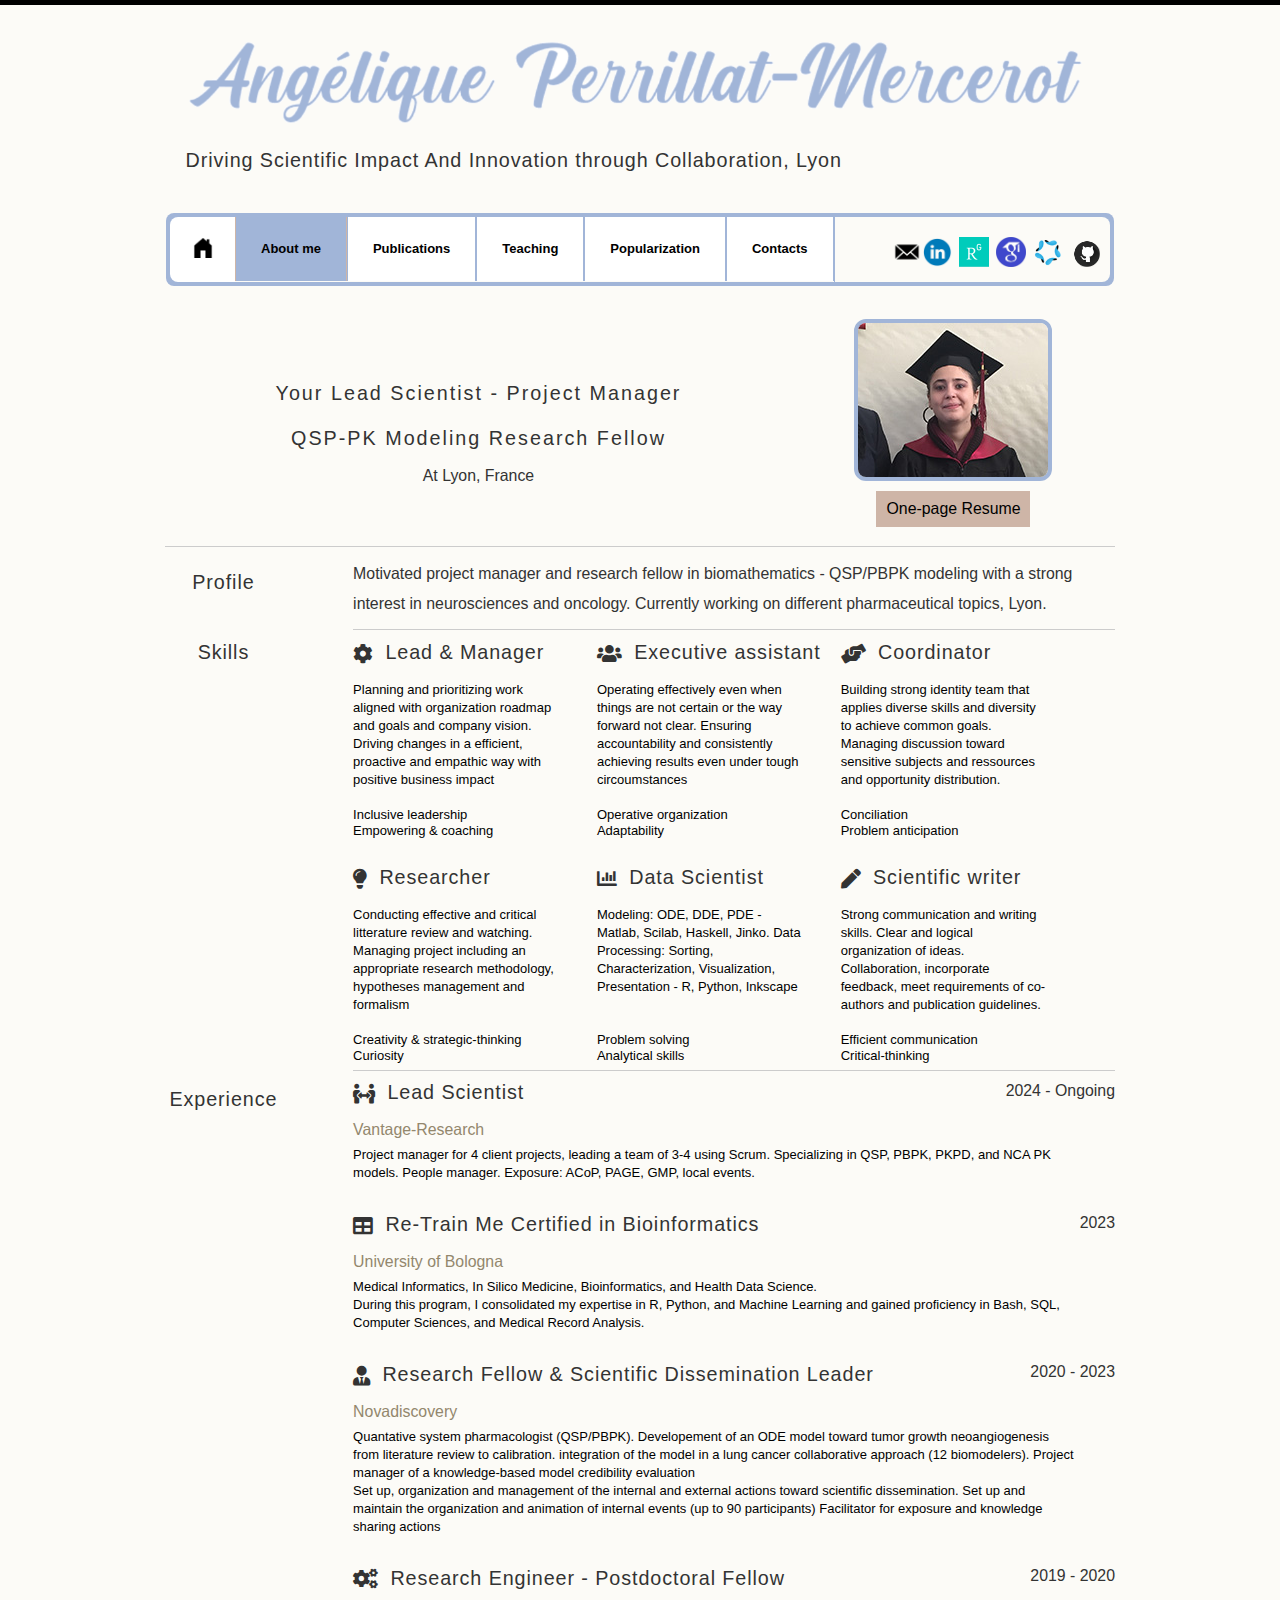
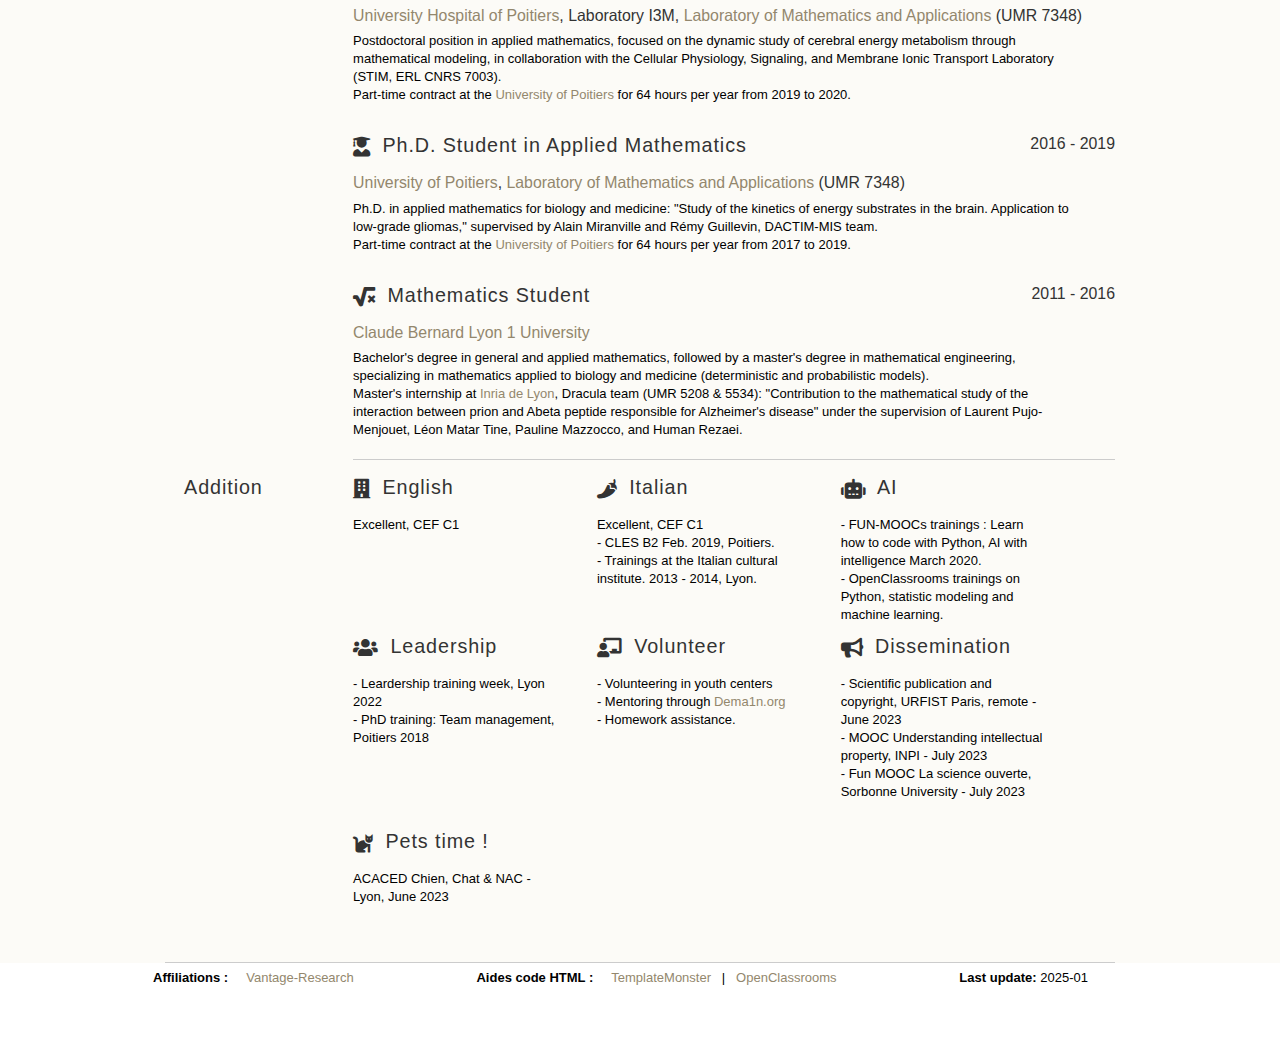
<file: about.html>
<!DOCTYPE html>
<html lang="fr">
<head>
    <meta charset="utf-8">
    <meta name="viewport" content="width=device-width, initial-scale=1.0">
    <meta name="Description" CONTENT="Angélique Perrillat-Mercerot : ingénieur de recherche, post-doctorante en bio-mathématiques depuis octobre 2019 à Poitiers.">
    <title>About Me -  Angélique Perrillat-Mercerot </title>
    <link rel="stylesheet" type="text/css" media="screen" href="css/reset.css">
    <link rel="stylesheet" type="text/css" media="screen" href="css/style.css">
    <link rel = "canonical" href="https://aperril.github.io/">
    <link rel="stylesheet" href="https://cdnjs.cloudflare.com/ajax/libs/font-awesome/5.15.3/css/all.min.css">
</head>
<body>
  <div class="main">
      <!--==============================header=================================-->
      <header>
        <div align="left"><h1><a href="index.html"><img src="images/logo.png" alt="" style="width:900px;"></a></h1></div>
        <h2 class="top-1 p0" align="left"> &nbsp;  &nbsp;  Driving Scientific Impact And Innovation through Collaboration, Lyon</h2>
        <div class="clear"></div>    
        <nav>
            <div>
                <ul class="menu">
                    <li class="home-page"><a href="index.html"><span></span></a></li>
                    <li class="current"><a href="about.html">About me</a></li>
                    <li><a href="publications.html">Publications</a></li>
                    <li><a href="teaching.html">Teaching</a></li>
                    <li><a href="popularization.html">Popularization</a></li>
                    <li><a href="contacts.html">Contacts</a></li>
                </ul>
                <div class="social-icons">
                    <span></span>
                    <a href="https://github.com/Aperril" class="icon-5" target="_blank"></a>
                    <a href="http://www.theses.fr/2019POIT2285" class="icon-4" target="_blank"></a>
                    <a href="https://scholar.google.com/citations?user=IST0DUIAAAAJ&hl=fr&oi=ao" class="icon-3" target="_blank"></a>
                    <a href="https://www.researchgate.net/profile/Angelique_Perrillat-Mercerot" class="icon-2" target="_blank" ></a>
                    <a href="https://www.linkedin.com/in/angelique-perrillat/" class="icon-1" target="_blank"></a>
                    <a href="mailto:angelique.perrillat@gmail.com" class="icon-0" target="_blank"></a>
                </div>
                <div class="clear"></div>
            </div>
        </nav>
    </header>   

    <link rel="stylesheet" type="text/css" href="css/test.css" media="all" />
    <link rel="stylesheet" type="text/css" href="css/resume.css" media="all" />
    <div id="doc2" class="yui-t7">
        <div>    
            <div id="hd">
                <div class="yui-gc">
                    <div class="yui-u first entete">
                        <h2>Your Lead Scientist - Project Manager</h2> 
                        <h2>QSP-PK Modeling Research Fellow</h2>
                        <center><h3> At Lyon, France </h3></center>
                    </div>
                    <div style="display: flex; flex-direction: column; align-items: center;">
    <div>
        <img src="images/page1-img1.jpg" alt="" class="img-border">
    </div>
    <div style="margin-top: 10px; display: flex; justify-content: center;">
        <h4 style="text-align: center; margin: 0 10px;"><a id="pdf" href="pdf/resume.pdf" target="_blank" rel="nofollow">One-page Resume</a></h4>
    </div>
</div>
                </div>
            </div>
            <div id="bd">
                <div id="yui-main">
                    <div class="yui-b">
                        <div class="yui-gf">
                            <div class="yui-u first debut">
                                <h2>Profile </h2>
                            </div><!--// .yui-u -->
                            <div class="yui-u debut">
                                <div class="job add">
                                    <h3>&nbsp;</h3>
                                    <h4>Motivated project manager and research fellow in biomathematics - QSP/PBPK modeling with a strong interest in neurosciences and oncology. 
                                        Currently working on different pharmaceutical topics, Lyon. </h4>
                                    <h2>&nbsp;</h2>
                                </div>
                            </div><!--// .yui-u -->
                        </div><!--// .yui-gf -->

                        <div class="yui-gf">
                            <div class="yui-u first">
                                <h2>Skills</h2>
                            </div>
                            <div class="yui-u">
                                <div class="talent">
                                    <h2> <i class="fas fa-cog align-icon"></i> Lead & Manager </h2>
                                    <p> Planning and prioritizing work aligned with organization roadmap and goals and company vision. Driving changes in a efficient, proactive and empathic way with positive business impact </p>
                                </div>
                                <div class="talent">
                                    <h2> <i class="fas fa-users align-icon"></i> Executive assistant</h2>
                                    <p>Operating effectively even when things are not certain or the way forward not clear. Ensuring accountability and consistently achieving results even under tough circoumstances</p>
                                </div>
                                <div class="talent">
                                    <h2>  <i class="fas fa-hands-helping align-icon"></i> Coordinator</h2>
                                    <p>Building strong identity team that applies diverse skills and diversity to achieve common goals. Managing discussion toward sensitive subjects and ressources and opportunity distribution.</p>
                                    <p>&nbsp;</p>
                                </div>
                            </div>
                            <div class="yui-gf">
                                <div class="yui-u">
                                    <ul class="talent">
                                        <li>Inclusive leadership</li>
                                        <li >Empowering & coaching</li>
                                        <li class="last">&nbsp;</li>
                                    </ul>
                                    <ul class="talent">
                                        <li>Operative organization</li> <!--// (and Monolix)--> 
                                        <li class="last">Adaptability</li> <!--//, Mglearn)-->
                                    </ul>
                                    <ul class="talent">
                                        <li>Conciliation</li>
                                        <li class="last">Problem anticipation</li>
                                    </ul> 
                                </div>
                            </div><!--// .yui-gf-->
                            <div class="yui-u">
                                <div class="talent">
                                    <h2> <i class="fas fa-lightbulb align-icon"></i> Researcher</h2>
                                    <p> Conducting effective and critical litterature review and watching. Managing project including an appropriate research methodology, hypotheses management and formalism</p>
                                </div>
                                <div class="talent">
                                    <h2> <i class="fas fa-chart-bar align-icon"></i> Data Scientist</h2>
                                    <p>Modeling: ODE, DDE, PDE - Matlab, Scilab, Haskell, Jinko. Data Processing: Sorting, Characterization, Visualization, Presentation - R, Python, Inkscape</p>
                                </div>
                                <div class="talent">
                                    <h2> <i class="fas fa-pen align-icon"></i> Scientific writer</h2>
                                    <p>Strong communication and writing skills. Clear and logical organization of ideas. Collaboration, incorporate feedback, meet requirements of co-authors and publication guidelines.</p>
                                    <p>&nbsp;</p>
                                </div>
                            </div>
                        </div><!--// .yui-gf -->
                           <div class="yui-gf">
                                <div class="yui-u">
                                    <ul class="talent">
                                        <li>Creativity & strategic-thinking</li>
                                        <li class="last">Curiosity</li>
                                    </ul>
                                    <ul class="talent">
                                        <li>Problem solving</li> <!--// (and Monolix)--> 
                                        <li class="last">Analytical skills</li> <!--//, Mglearn)-->
                                    </ul>
                                    <ul class="talent">
                                        <li>Efficient communication</li>
                                        <li class="last">Critical-thinking</li>
                                    </ul> 
                                </div> 
                            </div>
                        </div>
                        <div class="yui-gf">
                            <div class="yui-u first">
                            </div>
                            <div class="yui-u">
                                <div class="job add">
                                </div>
                            </div>
                        </div>

                        <div class="yui-gf">
                            <div class="yui-u first">
                                <h2>Experience</h2>
                            </div>
                            <div class="yui-u"> 
                                 <div class="job">
                                    <h2> <i class="fas fa-people-arrows align-icon"></i> Lead Scientist</h2>
                                    <h3><a href="https://vantage-research.net/" target="_blank" rel="nofollow" style="color:#93876d;">Vantage-Research</a></h3>
                                    <h4> 2024 - Ongoing</h4>
                                    <p> Project manager for 4 client projects, leading a team of 3-4 using Scrum. Specializing in QSP, PBPK, PKPD, and NCA PK models. People manager. Exposure: ACoP, PAGE, GMP, local events.
                                    </p>
                                </div>                                 
                                <div class="job">
                                    <h2> <i class="fas fa-table align-icon"></i> Re-Train Me Certified in Bioinformatics</h2>
                                    <h3><a href="https://www.almahealthdb.it/re-train/" target="_blank" rel="nofollow" style="color:#93876d;">University of Bologna</a></h3>
                                    <h4> 2023</h4>
                                    <p> Medical Informatics, In Silico Medicine, Bioinformatics, and Health Data Science.</br>
                                        During this program, I consolidated my expertise in R, Python, and Machine Learning and gained proficiency in Bash, SQL, Computer Sciences, and Medical Record Analysis.
                                    </p>
                                </div>  
                                <div class="job">
                                    <h2> <i class="fas fa-user-tie align-icon"></i> Research Fellow & Scientific Dissemination Leader</h2>
                                    <h3><a href="https://www.novadiscovery.com/" target="_blank" rel="nofollow" style="color:#93876d;">Novadiscovery</a></h3>
                                    <h4> 2020 - 2023</h4>
                                    <p> Quantative system pharmacologist (QSP/PBPK). Developement of an ODE model toward tumor growth neoangiogenesis from literature review to calibration. integration of the model in a lung cancer collaborative approach (12 biomodelers). Project manager of a knowledge-based model credibility evaluation <br>
                                        Set up, organization and management of the internal and external actions toward scientific dissemination.
                                        Set up and maintain the organization and animation of internal events (up to 90 participants)
                                        Facilitator for exposure and knowledge sharing actions
                                    </p>
                                </div>
                                <div class="job">
                                    <h2> <i class="fas fa-cogs align-icon"></i> Research Engineer - Postdoctoral Fellow</h2>
                                    <h3><a href="https://www.chu-poitiers.fr/" target="_blank" rel="nofollow" style="color:#93876d;">University Hospital of Poitiers</a>, Laboratory I3M, <a href="http://rech-math.sp2mi.univ-poitiers.fr/" target="_blank" rel="nofollow" style="color:#93876d;">Laboratory of Mathematics and Applications</a> (UMR 7348)</h3>
                                    <h4>2019 - 2020</h4>
                                    <p>Postdoctoral position in applied mathematics, focused on the dynamic study of cerebral energy metabolism through mathematical modeling, in collaboration with the Cellular Physiology, Signaling, and Membrane Ionic Transport Laboratory (STIM, ERL CNRS 7003). <br>
                                    Part-time contract at the <a href="https://www.univ-poitiers.fr/" target="_blank" rel="nofollow" style="color:#93876d;">University of Poitiers</a> for 64 hours per year from 2019 to 2020.</p>
                                </div>
                                <div class="job">
                                    <h2> <i class="fas fa-user-graduate align-icon"></i>  Ph.D. Student in Applied Mathematics</h2>
                                    <h3><a href="https://www.univ-poitiers.fr/" target="_blank" rel="nofollow" style="color:#93876d;">University of Poitiers</a>, <a href="http://rech-math.sp2mi.univ-poitiers.fr/" target="_blank" rel="nofollow" style="color:#93876d;">Laboratory of Mathematics and Applications</a> (UMR 7348)</h3>
                                    <h4>2016 - 2019</h4>
                                    <p>Ph.D. in applied mathematics for biology and medicine: "Study of the kinetics of energy substrates in the brain. Application to low-grade gliomas," supervised by Alain Miranville and Rémy Guillevin, DACTIM-MIS team. <br>
                                    Part-time contract at the <a href="https://www.univ-poitiers.fr/" target="_blank" rel="nofollow" style="color:#93876d;">University of Poitiers</a> for 64 hours per year from 2017 to 2019.</p>
                                </div>
                                <div class="job">
                                    <h2> <i class="fas fa-square-root-alt align-icon"></i> Mathematics Student</h2>
                                    <h3><a href="https://www.univ-lyon1.fr/" target="_blank" rel="nofollow" style="color:#93876d;">Claude Bernard Lyon 1 University</a></h3>
                                     <h4>2011 - 2016</h4>
                                    <p>Bachelor's degree in general and applied mathematics, followed by a master's degree in mathematical engineering, specializing in mathematics applied to biology and medicine (deterministic and probabilistic models). <br> Master's internship at <a href="https://www.inria.fr/fr/centre-inria-grenoble-rhone-alpes" target="_blank" rel="nofollow" style="color:#93876d;">Inria de Lyon</a>, Dracula team (UMR 5208 & 5534): "Contribution to the mathematical study of the interaction between prion and Abeta peptide responsible for Alzheimer's disease" under the supervision of Laurent Pujo-Menjouet, Léon Matar Tine, Pauline Mazzocco, and Human Rezaei.</p>
                                </div>
                            </div>
                        </div>

                        <div class="yui-gf">
                            <div class="yui-u first">
                            </div>
                            <div class="yui-u">
                                <div class="job add">
                                </div>
                            </div>
                        </div>


                        <div class="yui-gf">
                            <div class="yui-u first">
                                <h2>Addition</h2>
                            </div>
                                <div class="yui-u">
                                    <div class="talent">
                                        <h2> <i class="fas fa-building align-icon"></i> English</h2>
                                        <p>Excellent, CEF C1</p>
                                    </div>
                                    <div class="talent">
                                        <h2> <i class="fas fa-pepper-hot align-icon"></i> Italian</h2>
                                        <p>Excellent, CEF C1 <br>
                                        - CLES B2 Feb. 2019, Poitiers. <br>
                                    - Trainings at the Italian cultural institute. 2013 - 2014, Lyon.</p>
                                    </div>
                                    <div class="talent">
                                        <h2> <i class="fas fa-robot align-icon"></i> AI</h2>
                                        <p>- FUN-MOOCs trainings : Learn how to code with Python, AI with intelligence March 2020. <br>
                                        - OpenClassrooms trainings on Python, statistic modeling and machine learning.</p>
                                    </div>
                                    <div class="talent">
                                        <h2> <i class="fas fa-users align-icon"></i> Leadership</h2>
                                        <p>- Leardership training week, Lyon 2022 <br>
                                        - PhD training: Team management, Poitiers 2018</p>
                                    </div>
                                    <div class="talent">
                                        <h2> <i class="fas fa-chalkboard-teacher align-icon"></i> Volunteer </h2>
                                        <p>- Volunteering in youth centers</p>
                                        <p>- Mentoring through <a href="https://www.dema1n.org/" target="_blank" rel="nofollow" style="color:#93876d;">Dema1n.org</a></p>
                                        <p>- Homework assistance.</p>
                                    </div>
                                    <div class="talent">
                                        <h2> <i class="fas fa-bullhorn align-icon"></i> Dissemination</h2>
                                        <p>- Scientific publication and copyright, URFIST Paris, remote - June 2023</p>
                                        <p>- MOOC Understanding intellectual property, INPI - July 2023 </p>
                                        <p>- Fun MOOC La science ouverte, Sorbonne University - July 2023 </p>
                                        <p>&nbsp;</p>
                                    </div>
                                    <div class="talent">
                                        <h2> <i class="fas fa-cat align-icon"></i> Pets time !</h2>
                                        <p>ACACED Chien, Chat & NAC - Lyon, June 2023</p>
                                        <p>&nbsp;</p>
                                        <p>&nbsp;</p>
                                    </div>
                                </div>
                            </div><!--// .yui-gf -->
                        </div>
                    </div><!--// .yui-u -->
                </div><!--// .yui-gf -->
                <div class="yui-gf">
                    <div class="job add">
                    </div>
                </div>
            </div><!--// .yui-b -->
        </div><!--// yui-main -->
    </div><!--// bd -->
</div><!-- // inner -->

<!--==============================footer=================================-->
<footer>
    <div class="remonte">
        <div id="footer">
            <p><strong>Affiliations : &nbsp; </strong> &nbsp;
            <a href="https://vantage-research.net/" target="_blank" rel="nofollow" style="color:#93876d;">Vantage-Research</a> &nbsp;&nbsp; &nbsp; &nbsp; &nbsp; &nbsp; &nbsp;&nbsp; &nbsp; &nbsp; &nbsp; &nbsp; &nbsp;&nbsp; &nbsp; &nbsp; &nbsp; &nbsp; <strong>Aides code HTML : &nbsp; </strong> &nbsp;
            <a href="http://store.templatemonster.com?aff=netsib1" target="_blank" rel="nofollow" style="color:#93876d;">TemplateMonster</a> &nbsp; | &nbsp;
            <a href="https://openclassrooms.com/fr/courses/1603881-apprenez-a-creer-votre-site-web-avec-html5-et-css3" target="_blank" rel="nofollow" style="color:#93876d;">OpenClassrooms</a> &nbsp;&nbsp; &nbsp; &nbsp; &nbsp; &nbsp; &nbsp;&nbsp; &nbsp; &nbsp; &nbsp; &nbsp; &nbsp;&nbsp; &nbsp; &nbsp; &nbsp; &nbsp;  <strong>Last update:</strong> 2025-01 </p>
        </div> 
    </div> 
</footer>   
</body>
</html>
</file>
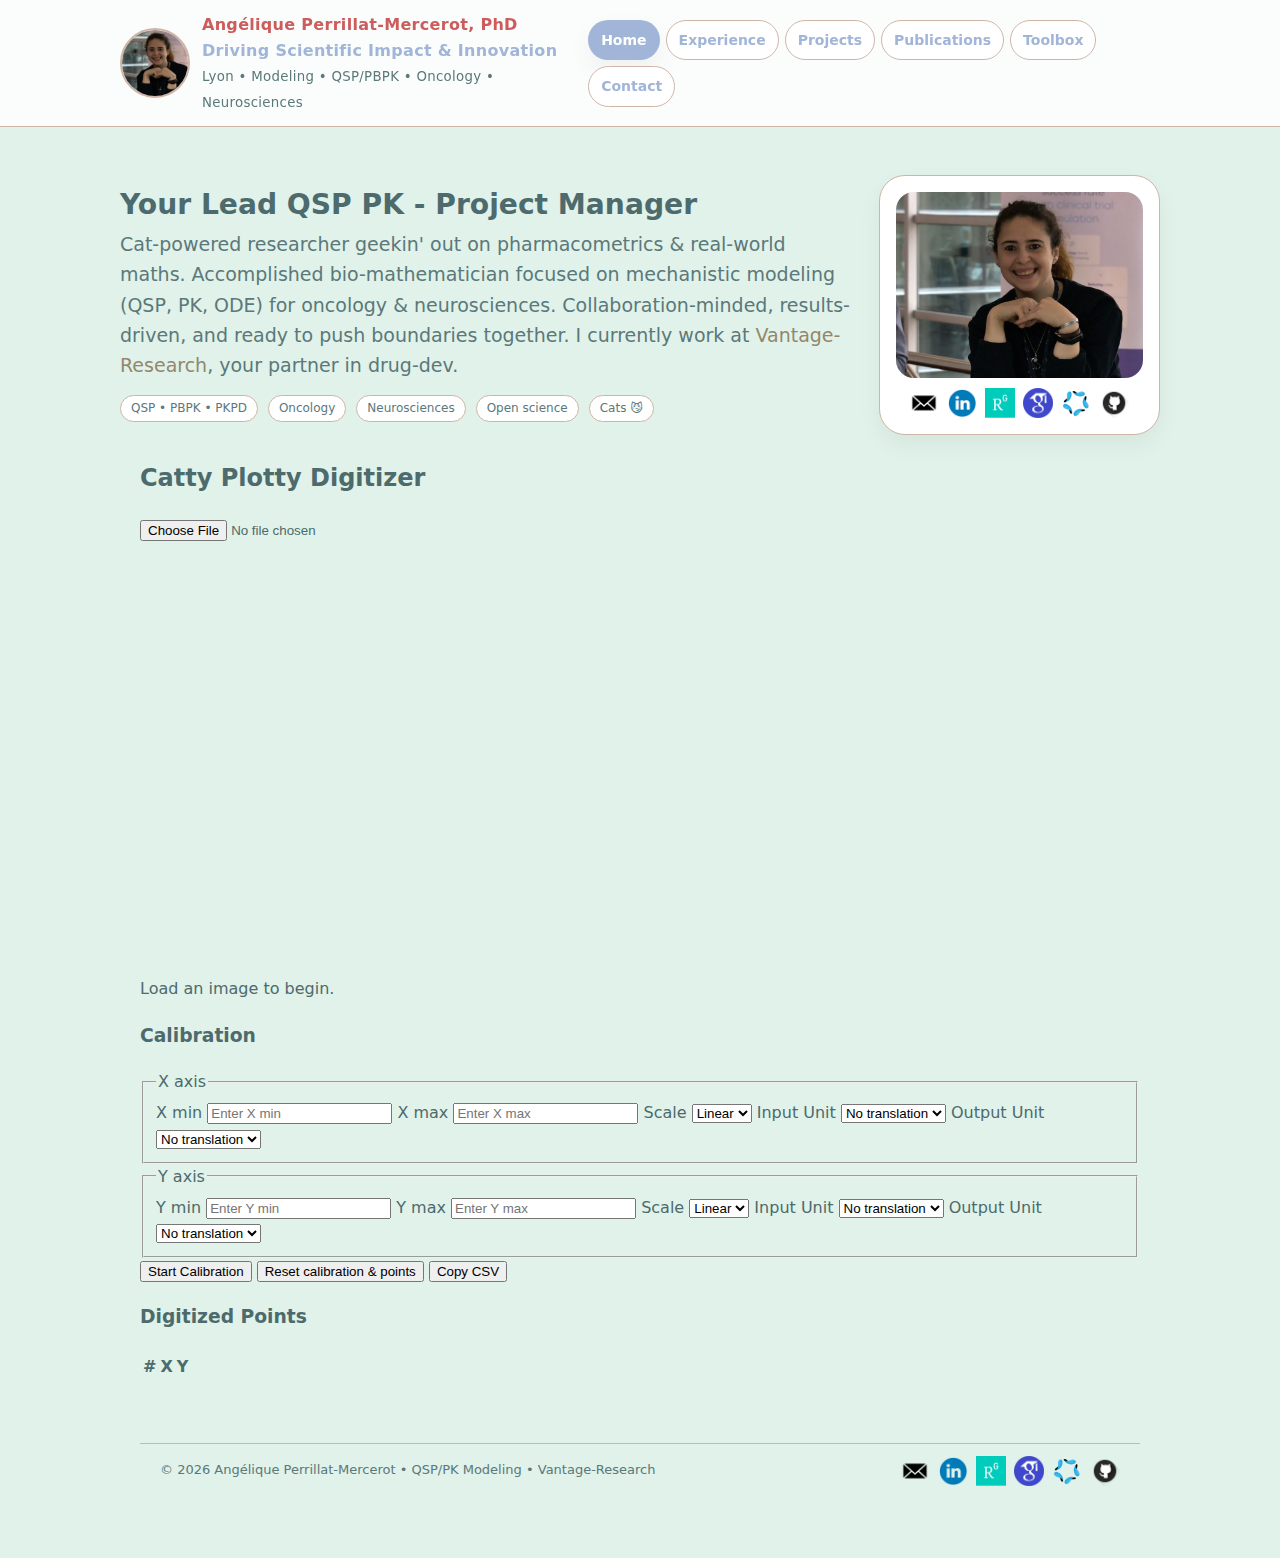
<file: app.html>
<!DOCTYPE html>
<html lang="en">
<head>
  <meta charset="utf-8" />
  <meta name="viewport" content="width=device-width, initial-scale=1" />
  <title>QSP/PK Modeler – Lead Scientist | Lyon</title>
  <meta name="description" content="Lead Scientist & QSP–PK modeler in Lyon. Biomath expert in mechanistic modeling (ODE/PDE), oncology & neurosciences. Collaboration-driven and results-focused." />
<link rel="canonical" href="https://aperril.github.io/popularization.html" />
  <meta property="og:title" content="Lead Scientist & QSP–PK Modeler" />
  <meta property="og:description" content="Biomathematics, QSP/PBPK, oncology & neurosciences. Projects, publications, toolbox and contact." />
  <meta property="og:type" content="website" />
  <meta property="og:image" content="headshot.jpg" />
  <meta name="theme-color" content="#2a7ae2" />
  <style>
:root { --bg: #E0F2E9; /* Honeydew - fond global */ --text: #4D6A6D; /* Payne’s Gray - texte principal */ --muted: #5B787A; /* Freedom’s Green - texte secondaire */ --line: #CEB5A7; /* Pale Dogwood - bordures */ --accent: #A1B5D8; /* Powder Blue - liens & accent */ --accent-strong: #B76D68; /* Indian Red - hover & focus */ --card: #ffffff; /* cartes blanches pour contraste */ --shadow: 0 10px 25px rgba(0,0,0,.05); --radius-lg: 18px; --radius-xl: 26px; --maxw: 1080px; }

    * { box-sizing: border-box; }
    html, body { height: 100%; }
html {overflow-y: scroll}

    body {
      margin: 0;
      background: var(--bg);
      color: var(--text);
      font-family: ui-sans-serif, system-ui, -apple-system, Segoe UI, Roboto, Inter, Helvetica, Arial, "Apple Color Emoji", "Segoe UI Emoji";
      line-height: 1.6;
      text-rendering: optimizeLegibility;
    }

    a { color: var(--accent); text-decoration: none; }
    a:hover, a:focus { color: var(--accent-strong); text-decoration: underline; }

.footer-bar {
  display: flex;
  justify-content: space-between;
  align-items: center;
  padding: 12px 20px;
  background: #E0F2E9; 
  border-top: 1px solid var(--line);
}

.footer-bar .copyright {
  font-size: 13px;
  color: var(--muted);
}

.social-icons {
  overflow: hidden;
  display: flex;
  align-items: center;
  gap: 8px;
}

.social-icons span {
  font-size: 13px;
  font-weight: normal;
  color: var(--muted);
}

.social-icons a {
  display: inline-block;
  width: 30px;
  height: 30px;
  background-size: contain;
  background-repeat: no-repeat;
  background-position: center;
  text-indent: -9999px;
}

.icon-0 { background-image: url('images/social0.png'); }
.icon-1 { background-image: url('images/social1.png'); }
.icon-2 { background-image: url('images/social2.png'); }
.icon-3 { background-image: url('images/social3.png'); }
.icon-4 { background-image: url('images/social4.png'); }
.icon-5 { background-image: url('images/social5.png'); }

.social-icons a:hover {
  background-color: #a1b5d8;
  border-radius: 4px;
}


    /* Top bar */
    .topbar {
      position: sticky; top: 0; z-index: 50;
      backdrop-filter: blur(10px);
      background: rgba(255,255,255,.85);
      border-bottom: 1px solid var(--line);
    }
    .nav { max-width: var(--maxw); margin: 0 auto; display: flex; align-items: center; gap: 12px; padding: 12px 20px; }
    .brand { display: flex; align-items: center; gap: 12px; font-weight: 700; letter-spacing: .3px; }
.brand img {width: 70px; height: 70px;border-radius: 50%;object-fit: cover;border: 2px solid var(--line);}
    .tabs { margin-left: auto; display: flex; flex-wrap: wrap; gap: 6px; }
    .tab {
      padding: 8px 12px; border-radius: 999px; border: 1px solid var(--line);
      background: #fff; font-weight: 600; font-size: 14px;
    }
    .tab[aria-current="page"] { background: var(--accent); color: #fff; border-color: transparent; box-shadow: var(--shadow); }

  .hero {max-width: var(--maxw);margin: 24px auto 0;padding: 24px 20px 0;display: grid;grid-template-columns: 2.6fr 1fr; 
  gap: 28px;align-items: center;}
    .hero h1 { font-size: clamp(20px, 2.2vw, 34px); line-height: 1.15; margin: 0 0 8px; }
    .hero p.lead { font-size: clamp(16px, 1.6vw, 19px); color: var(--muted); margin: 0; }
    .hero-card { background: var(--card); border: 1px solid var(--line); border-radius: var(--radius-xl); padding: 15px; box-shadow: var(--shadow); }
    .hero-card {max-width: 320px; padding: 16px;}
    .hero-card img { width: 100%; height: auto; border-radius: var(--radius-lg); display: block;}

    /* Section container */
    main { max-width: var(--maxw); margin: 24px auto 60px; padding: 0 20px; }
    section[hidden] { display: none !important; }

    .section { margin-top: 24px; background: #fff; border: 1px solid var(--line); border-radius: var(--radius-xl); box-shadow: var(--shadow); }
    .section header { padding: 22px 22px 8px; border-bottom: 1px solid var(--line); }
    .section header h2 { margin: 0; font-size: clamp(20px, 2.4vw, 28px); }
    .section .content { padding: 16px 22px 22px; }

    /* Cards grid */
    .grid { display: grid; grid-template-columns: repeat(12, 1fr); gap: 16px; }
    .col-12 { grid-column: span 12; }
    .col-6 { grid-column: span 6; }
    .col-4 { grid-column: span 4; }
    @media (max-width: 880px) {
      .hero { grid-template-columns: 1fr; }
      .col-6, .col-4 { grid-column: span 12; }
    }

    .card { background: var(--card); border: 1px solid var(--line); border-radius: var(--radius-lg); padding: 18px; box-shadow: var(--shadow); height: 100%; display: flex; flex-direction: column; gap: 10px; }
    .card h3 { margin: 0; font-size: 18px; }
    .pill { display: inline-flex; align-items: center; gap: 6px; padding: 3px 10px; border: 1px solid var(--line); border-radius: 999px; font-size: 12px; color: var(--muted); background: #fff; }

    .list { display: grid; gap: 10px; }
    .list li { padding: 10px 12px; border: 1px solid var(--line); border-radius: 12px; background: #fff; }

/* Timeline container */
.timeline {
  position: relative;
  margin: 20px 0;
  border-left: 3px solid #93876d;
  padding-left: 40px;
}

.timeline-item {
  position: relative;
  margin: 0 0 28px 0;
}

/* Dot */
.timeline-item::before {
  content: "";
  position: absolute;
  left: -9px;
  top: 10px;
  width: 14px;
  height: 14px;
  background-color: #93876d;
  border-radius: 50%;
}

/* Inline date + title */
.timeline-header {
  display: flex;
  align-items: baseline;
  gap: 8px;
  flex-wrap: wrap;
  margin-bottom: 6px;
}

.timeline-date {
  font-weight: 700;
  color: #93876d;
  padding-left: 10px; /* pushes date slightly away from the line/dot */

}

.timeline-header h4 {
  margin: 0;
  font-size: 16px;
  font-weight: 600;
  color: var(--text);
}

.timeline-content p {
  margin: 0;
}

.download-btn-small {
  display: inline-block;
  padding: 8px 24px;      /* small size */
  background-color: var(--accent);
  color: #fff;
  font-weight: 600;
  border-radius: 8px;
  text-decoration: none;
  font-size: 20px;
  transition: background 0.2s;
}

.download-btn-small:hover,
.download-btn-small:focus {
  background-color: var(--accent-strong);
}

  /* Reduce space between list items and inline text */
  #publications ul li {
    margin: 0.3rem 0; /* tighter than default 1rem */
    line-height: 1.4; /* keeps readability */
  }

  /* Reduce gap between date and text if you're using "–" */
  #publications ul li {
    display: flex;
    gap: 0.4rem; /* smaller space between date and text */
  }

  /* Add more space between cards */

  #publications .card {
  margin-bottom: 2.5rem;  /* more space between cards */
  padding: 1.2rem;
  border-radius: 10px;
  box-shadow: 0 2px 8px rgba(0,0,0,0.08);
}

#publications .stats-bar {
  background-color: #e8f0ff;  /* light bar background */
  color: #003366;
  padding: 0.8rem 1.2rem;
  border-radius: 8px;
  text-align: center;
  font-size: 1.2rem;     /* bigger text */
  font-weight: 600;
  display: block;
  margin: 0 auto;
}

#publications .stats-bar a {
  color: #003366;
  text-decoration: none;
  margin: 0 0.6rem;
  transition: color 0.2s, border-bottom 0.2s;
}

#publications .stats-bar a:hover {
  color: #0055aa;
  border-bottom: 2px solid #0055aa; /* highlight on hover */
  padding-bottom: 0.1rem;
}

.tag-label {
  padding: 0.3em 0.6em;
  border-radius: var(--radius-lg);
  font-size: 0.85rem;
  font-weight: 600;
  background-color: var(--bg);
  color: var(--accent-strong);
  border: 1px solid var(--accent-strong);
  display: inline-block;
}

.software-label {
  padding: 0.3em 0.6em;
  border-radius: var(--radius-lg);
  font-size: 0.85rem;
  font-weight: 600;
  background-color: var(--accent);
  color: var(--card);
  border: 1px solid var(--accent);
  display: inline-block;
}

/* Hide toggle button on desktop */
.menu-toggle {
  display: none;
  font-size: 24px;
  background: none;
  border: none;
  cursor: pointer;
  color: var(--text);
}

/* Mobile nav styles */
@media (max-width: 720px) {
  .tabs {
    display: none;          /* hidden by default */
    flex-direction: column; /* vertical stack */
    width: 100%;
    margin-top: 8px;
    background: #fff;
    border-radius: var(--radius-lg);
    box-shadow: var(--shadow);
    padding: 10px;
  }
  .tabs.show {
    display: flex; /* shown when toggled */
  }
  .menu-toggle {
    display: block; /* visible only on mobile */
    margin-left: auto;
  }
  .nav {
    flex-wrap: wrap;
  }
}



    /* Footer */
    footer { max-width: var(--maxw); margin: 30px auto; padding: 0 20px 60px; color: var(--muted); }
    .foot { border-top: 1px solid var(--line); padding-top: 18px; display: flex; flex-wrap: wrap; gap: 10px; justify-content: space-between; align-items: center; }

    /* Accessibility helpers */
    .sr-only { position: absolute; width: 1px; height: 1px; padding: 0; margin: -1px; overflow: hidden; clip: rect(0,0,0,0); border: 0; }
  </style>
  <script>
document.addEventListener("DOMContentLoaded", () => {
  const toggle = document.querySelector(".menu-toggle");
  const tabs = document.querySelector(".tabs");
  toggle.addEventListener("click", () => {
    tabs.classList.toggle("show");
  });
});
    // Simple hash router for tabs, with ARIA current updates
    const routes = ["home","experience","projects","publications","toolbox","contact"]; 
    function activate(target){
      routes.forEach(id => {
        const tab = document.querySelector(`[data-tab="${id}"]`);
        const sec = document.getElementById(id);
        if (!tab || !sec) return;
        const on = id === target;
        tab.setAttribute('aria-current', on ? 'page' : 'false');
        sec.hidden = !on;
      });
    }
    function syncFromHash(){
      const h = (location.hash.replace('#','')||'home').toLowerCase();
      activate(routes.includes(h) ? h : 'home');
    }
    window.addEventListener('hashchange', syncFromHash);
    window.addEventListener('DOMContentLoaded', syncFromHash);
  </script>
  <script type="application/ld+json">
  {
    "@context": "https://schema.org",
    "@type": "Person",
    "name": "Angélique Perrillat-Mercerot",
    "jobTitle": "Your Lead Scientist - Project Manager - QSP-PK Modeler",
    "address": {"@type":"PostalAddress","addressLocality":"Lyon","addressCountry":"France"},
    "url": "https://aperril.github.io/",
    "knowsAbout": ["QSP","PBPK","PKPD","ODE","Mathematical modeling","Oncology","Neurosciences"],
    "image": "images/nova3.JPG"
  }
  </script>
</head>
<body>
<div class="topbar" role="navigation" aria-label="Primary">
  <nav class="nav">
    <a class="brand" href="#home">
      <img src="images/nova3.JPG" alt="Portrait of a QSP–PK modeler in Lyon" />
      <span>
        <span style="color: indianred; font-weight:700;">Angélique Perrillat-Mercerot, PhD</span><br/>
        Driving Scientific Impact & Innovation<br/>
        <small style="font-weight:500;color:var(--muted);">Lyon • Modeling • QSP/PBPK • Oncology • Neurosciences</small>
      </span>
    </a>

    <!-- Mobile menu toggle -->
    <button class="menu-toggle" aria-label="Toggle navigation">☰</button>

    <!-- Tabs (nav links) -->
    <div class="tabs">
      <a class="tab" data-tab="home" href="#home" aria-current="page">Home</a>
      <a class="tab" data-tab="experience" href="#experience">Experience</a>
      <a class="tab" data-tab="projects" href="#projects">Projects</a>
      <a class="tab" data-tab="publications" href="#publications">Publications</a>
      <a class="tab" data-tab="toolbox" href="#toolbox">Toolbox</a>
      <a class="tab" data-tab="contact" href="#contact">Contact</a>
    </div>
  </nav>
</div>


  <!-- HERO -->
  <header class="hero" id="hero">
    <div>
      <h1>Your Lead QSP PK - Project Manager</h1>
<p class="lead">
  Cat-powered researcher geekin' out on pharmacometrics & real-world maths. Accomplished bio-mathematician focused on mechanistic modeling (QSP, PK, ODE) for oncology & neurosciences. Collaboration-minded, results-driven, and ready to push boundaries together. I currently work at 
  <a href="/vantage-research" style="color:#93876d;">Vantage-Research</a>, your partner in drug-dev.
</p>

      <div style="margin-top:14px; display:flex; gap:10px; flex-wrap:wrap;">
        <span class="pill">QSP • PBPK • PKPD</span>
        <span class="pill">Oncology</span>
        <span class="pill">Neurosciences</span>
        <span class="pill">Open science</span>
        <span class="pill">Cats 😼</span>
      </div>
    </div>
<div class="hero-card">
  <img src="images/nova3.JPG" alt="Professional headshot, Lyon - QSP/PK modeler" />

  <div class="social-icons" style="justify-content: center; margin-top: 10px;">
    <a href="mailto:angelique.perrillat@gmail.com" class="icon-0" target="_blank" aria-label="Email"></a>
    <a href="https://www.linkedin.com/in/angelique-perrillat/" class="icon-1" target="_blank" aria-label="LinkedIn"></a>
    <a href="https://www.researchgate.net/profile/Angelique_Perrillat-Mercerot" class="icon-2" target="_blank" aria-label="ResearchGate"></a>
    <a href="https://scholar.google.com/citations?user=IST0DUIAAAAJ&hl=fr&oi=ao" class="icon-3" target="_blank" aria-label="Google Scholar"></a>
    <a href="http://www.theses.fr/2019POIT2285" class="icon-4" target="_blank" aria-label="Thesis"></a>
    <a href="https://github.com/Aperril" class="icon-5" target="_blank" aria-label="GitHub"></a>
  </div>
</div>

  </header>

  <main>

<main>
  <h2>Catty Plotty Digitizer</h2>
  <input type="file" id="fileInput" accept="image/*"><br><br>
  <canvas id="canvas" width="600" height="400"></canvas>
  <div id="statusBox">Load an image to begin.</div>

  <div class="panel">
    <h3>Calibration</h3>
    <div class="axis-group">
      <fieldset>
        <legend>X axis</legend>
        <label>X min <input id="xMin" type="number" step="any" placeholder="Enter X min"></label>
        <label>X max <input id="xMax" type="number" step="any" placeholder="Enter X max"></label>
        <label>Scale
          <select id="xScale">
            <option value="linear">Linear</option>
            <option value="log">Log</option>
          </select>
        </label>
        <label>Input Unit
          <select id="xInputUnit">
            <option value="none">No translation</option>
            <option value="s">Seconds</option>
            <option value="min">Minutes</option>
            <option value="h">Hours</option>
            <option value="month">Months</option>
            <option value="year">Years</option>
          </select>
        </label>
        <label>Output Unit
          <select id="xOutputUnit">
            <option value="none">No translation</option>
            <option value="s">Seconds</option>
            <option value="min">Minutes</option>
            <option value="h">Hours</option>
            <option value="month">Months</option>
            <option value="year">Years</option>
          </select>
        </label>
      </fieldset>

      <fieldset>
        <legend>Y axis</legend>
        <label>Y min <input id="yMin" type="number" step="any" placeholder="Enter Y min"></label>
        <label>Y max <input id="yMax" type="number" step="any" placeholder="Enter Y max"></label>
        <label>Scale
          <select id="yScale">
            <option value="linear">Linear</option>
            <option value="log">Log</option>
          </select>
        </label>
        <label>Input Unit
          <select id="yInputUnit">
            <option value="none">No translation</option>
            <option value="pg_ml">pg/mL</option>
            <option value="pg_l">pg/L</option>
            <option value="mg_l">mg/L</option>
          </select>
        </label>
        <label>Output Unit
          <select id="yOutputUnit">
            <option value="none">No translation</option>
            <option value="pg_ml">pg/mL</option>
            <option value="pg_l">pg/L</option>
            <option value="mg_l">mg/L</option>
          </select>
        </label>
      </fieldset>
    </div>

    <div class="buttons">
      <button id="startCalibration">Start Calibration</button>
      <button id="resetBtn">Reset calibration & points</button>
      <button id="copyBtn">Copy CSV</button>
    </div>

    <h3>Digitized Points</h3>
    <table id="pointsTable"><thead><tr><th>#</th><th>X</th><th>Y</th></tr></thead><tbody></tbody></table>
  </div>
</main>

<script>
const canvas = document.getElementById('canvas');
const ctx = canvas.getContext('2d');
let img = new Image();
let imgLoaded = false;
let step = 'idle';
let xPixMin = null, xPixMax = null;
let yPixMin = null, yPixMax = null;
let points = [];
let axisLocked = false;

// ===== Unit conversions =====
function convertTime(value, from, to){
  if(from === 'none' || to === 'none' || from === to) return value;
  const seconds = { s:1, min:60, h:3600, month:30*24*3600, year:365*24*3600 };
  return value * (seconds[from] / seconds[to]);
}
function convertConc(value, from, to){
  if(from === 'none' || to === 'none' || from === to) return value;
  const pgPerMl = { pg_ml:1, pg_l:1e-3, mg_l:1e6 };
  return value * (pgPerMl[from] / pgPerMl[to]);
}

// Shortcuts
const xMin=document.getElementById('xMin');
const xMax=document.getElementById('xMax');
const yMin=document.getElementById('yMin');
const yMax=document.getElementById('yMax');
const xScaleEl=document.getElementById('xScale');
const yScaleEl=document.getElementById('yScale');
const xInputUnit=document.getElementById('xInputUnit');
const xOutputUnit=document.getElementById('xOutputUnit');
const yInputUnit=document.getElementById('yInputUnit');
const yOutputUnit=document.getElementById('yOutputUnit');
const statusBox=document.getElementById('statusBox');

function showStatus(msg){ statusBox.textContent = msg; }

function lockAxisInputs() {
  ['xMin','xMax','xScale','yMin','yMax','yScale',
   'xInputUnit','xOutputUnit','yInputUnit','yOutputUnit'].forEach(id=>{
    document.getElementById(id).disabled = true;
  });
}
function unlockAxisInputs() {
  ['xMin','xMax','xScale','yMin','yMax','yScale',
   'xInputUnit','xOutputUnit','yInputUnit','yOutputUnit'].forEach(id=>{
    document.getElementById(id).disabled = false;
  });
}

// ===== Image upload =====
document.getElementById('fileInput').addEventListener('change', e=>{
  const file = e.target.files[0];
  if(!file) return;
  const reader = new FileReader();
  reader.onload = ev=>{
    img.onload = ()=>{
      imgLoaded = true;
      canvas.width = img.width;
      canvas.height = img.height;
      points = [];
      axisLocked = false;
      step = 'idle';
      xPixMin = xPixMax = yPixMin = yPixMax = null;
      unlockAxisInputs();
      updateTable();
      draw();
      showStatus('Image loaded! Enter axis ranges and click "Start Calibration".');
    };
    img.src = ev.target.result;
  };
  reader.readAsDataURL(file);
});

// ===== Start calibration =====
document.getElementById('startCalibration').addEventListener('click', ()=>{
  if(!imgLoaded){ showStatus('Wait. Load an image first.'); return; }
  const xMinVal = parseFloat(xMin.value);
  const xMaxVal = parseFloat(xMax.value);
  const yMinVal = parseFloat(yMin.value);
  const yMaxVal = parseFloat(yMax.value);
  if([xMinVal,xMaxVal,yMinVal,yMaxVal].some(isNaN)){
    showStatus('Wait. Please enter all numeric min/max values.');
    return;
  }
  step = 'x1';
  showStatus('Click X-axis minimum point on the image.');
});

// ===== Canvas click handler (with scaling fix) =====
canvas.addEventListener('click', e=>{
  if(!imgLoaded) return;
  const rect = canvas.getBoundingClientRect();
  const scaleX = canvas.width / rect.width;
  const scaleY = canvas.height / rect.height;
  const x = (e.clientX - rect.left) * scaleX;
  const y = (e.clientY - rect.top) * scaleY;

  if(step==='x1'){ xPixMin={x,y}; step='x2'; draw(); showStatus('Click X-axis maximum point.'); return; }
  if(step==='x2'){ xPixMax={x,y}; step='y1'; draw(); showStatus('Click Y-axis minimum point.'); return; }
  if(step==='y1'){ yPixMin={x,y}; step='y2'; draw(); showStatus('Click Y-axis maximum point.'); return; }
  if(step==='y2'){
    yPixMax={x,y};
    if(yPixMin.y < yPixMax.y){ [yPixMin,yPixMax] = [yPixMax,yPixMin]; }
    step='points';
    axisLocked = true;
    lockAxisInputs();
    draw();
    showStatus('✅ Calibration complete. Now click data points.');
    return;
  }

  if(step==='points'){
    const xScale = xScaleEl.value;
    const yScale = yScaleEl.value;
    const xMinVal=parseFloat(xMin.value);
    const xMaxVal=parseFloat(xMax.value);
    const yMinVal=parseFloat(yMin.value);
    const yMaxVal=parseFloat(yMax.value);

    // --- Raw (untranslated) values ---
    let xRaw = xScale==='linear' ?
      xMinVal + (x - xPixMin.x)*(xMaxVal - xMinVal)/(xPixMax.x - xPixMin.x) :
      Math.pow(10, Math.log10(xMinVal)+(x - xPixMin.x)*(Math.log10(xMaxVal)-Math.log10(xMinVal))/(xPixMax.x - xPixMin.x));

    let yRaw = yScale==='linear' ?
      yMinVal + (yPixMin.y - y)*(yMaxVal - yMinVal)/(yPixMin.y - yPixMax.y) :
      Math.pow(10, Math.log10(yMinVal)+(yPixMin.y - y)*(Math.log10(yMaxVal)-Math.log10(yMinVal))/(yPixMin.y - yPixMax.y));

    // --- Translated values (for export/CSV only) ---
    const xConverted = convertTime(xRaw, xInputUnit.value, xOutputUnit.value);
    const yConverted = convertConc(yRaw, yInputUnit.value, yOutputUnit.value);

    points.push({xRaw, yRaw, xConverted, yConverted});
    draw(); updateTable();
  }
});

// ===== Drawing =====
function draw(){
  if(!imgLoaded) return;
  ctx.clearRect(0,0,canvas.width,canvas.height);
  ctx.drawImage(img,0,0,canvas.width,canvas.height);
  if(xPixMin) drawMarker(xPixMin,'Xmin');
  if(xPixMax) drawMarker(xPixMax,'Xmax');
  if(yPixMin) drawMarker(yPixMin,'Ymin');
  if(yPixMax) drawMarker(yPixMax,'Ymax');
  ctx.fillStyle='red';
  points.forEach(p=>{
    const coords=dataToPixel(p.xRaw,p.yRaw);
    ctx.beginPath(); ctx.arc(coords.x,coords.y,4,0,2*Math.PI); ctx.fill();
  });
}

function drawMarker(pos,label){
  ctx.fillStyle='limegreen';
  ctx.beginPath();
  ctx.arc(pos.x,pos.y,6,0,2*Math.PI);
  ctx.fill();
  ctx.strokeStyle='black';
  ctx.lineWidth=1;
  ctx.stroke();
  ctx.font='14px sans-serif';
  ctx.fillStyle='black';
  ctx.fillText(label,pos.x+8,pos.y-8);
}

function dataToPixel(xVal,yVal){
  const xMinVal=parseFloat(xMin.value);
  const xMaxVal=parseFloat(xMax.value);
  const yMinVal=parseFloat(yMin.value);
  const yMaxVal=parseFloat(yMax.value);
  const xScale=xScaleEl.value;
  const yScale=yScaleEl.value;

  let x = xScale==='linear' ?
    (xVal - xMinVal)*(xPixMax.x - xPixMin.x)/(xMaxVal - xMinVal)+xPixMin.x :
    (Math.log10(xVal)-Math.log10(xMinVal))*(xPixMax.x - xPixMin.x)/(Math.log10(xMaxVal)-Math.log10(xMinVal))+xPixMin.x;
  let y = yScale==='linear' ?
    yPixMin.y - (yVal - yMinVal)*(yPixMin.y - yPixMax.y)/(yMaxVal - yMinVal) :
    yPixMin.y - (Math.log10(yVal)-Math.log10(yMinVal))*(yPixMin.y - yPixMax.y)/(Math.log10(yMaxVal)-Math.log10(yMinVal));
  return {x,y};
}

// ===== Table + Reset =====
function updateTable(){
  const tbody=document.querySelector('#pointsTable tbody');
  tbody.innerHTML='';
  points.forEach((p,i)=>{
    const r=document.createElement('tr');
    r.innerHTML=`<td>${i+1}</td><td>${p.xConverted.toPrecision(6)}</td><td>${p.yConverted.toPrecision(6)}</td>`;
    tbody.appendChild(r);
  });
}

function resetAll(){
  points=[]; step='idle'; axisLocked=false;
  xPixMin=xPixMax=yPixMin=yPixMax=null;
  ['xMin','xMax','yMin','yMax'].forEach(id=>document.getElementById(id).value='');
  unlockAxisInputs();
  updateTable();
  draw();
  showStatus('Reset complete. Ready for new calibration.');
}

document.getElementById('resetBtn').addEventListener('click', resetAll);
document.getElementById('copyBtn').addEventListener('click', ()=>{
  if(points.length===0){ showStatus('⚠️ No points to copy.'); return; }
  let csv='X (converted),Y (converted)\n';
  points.forEach(p=> csv+=`${p.xConverted},${p.yConverted}\n`);
  navigator.clipboard.writeText(csv);
  showStatus('Copied translated CSV to clipboard.');
});
</script>
</body>
<footer>
  <div class="footer-bar" style="display:flex; flex-direction:column; align-items:center; gap:0.5em;">

    <!-- Single line with left, center, right spaced -->
    <div style="display:flex; align-items:center; justify-content:space-between; width:100%; max-width:1200px; flex-wrap:wrap; gap:1em;">

      <!-- Left: copyright -->
      <span class="copyright">
        © <span id="year"></span> Angélique Perrillat-Mercerot • QSP/PK Modeling • Vantage-Research
      </span>

      <!-- Middle: Buy me a coffee -->
      <div style="text-align:center; min-width:50px">
        <script type="text/javascript" src="https://cdnjs.buymeacoffee.com/1.0.0/button.prod.min.js" 
          data-name="bmc-button" 
          data-slug="aperrillat" 
          data-color="#4D6A6D"  
          data-emoji=""  
          data-font="Poppins" 
          data-text="Help me out-calculate my cats" 
          data-font-color="#ffffff" 
          data-coffee-color="#FFDD00">
        </script>
      </div>

      <!-- Right: social icons -->
      <div class="social-icons" style="display:flex; align-items:center; gap:0.5em;">
        <a href="mailto:angelique.perrillat@gmail.com" class="icon-0" target="_blank" aria-label="Email"></a>
        <a href="https://www.linkedin.com/in/angelique-perrillat/" class="icon-1" target="_blank" aria-label="LinkedIn"></a>
        <a href="https://www.researchgate.net/profile/Angelique-Perrillat-Mercerot" class="icon-2" target="_blank" aria-label="ResearchGate"></a>
        <a href="https://scholar.google.com/citations?user=IST0DUIAAAAJ&hl=fr&oi=ao" class="icon-3" target="_blank" aria-label="Google Scholar"></a>
        <a href="http://www.theses.fr/2019POIT2285" class="icon-4" target="_blank" aria-label="Thesis"></a>
        <a href="https://github.com/Aperril" class="icon-5" target="_blank" aria-label="GitHub"></a>
      </div>

    </div>
  </div>

  <!-- CSS fix for button size -->
  <style>
    .bmc-btn-container .bmc-btn {
      font-size: 12px !important;   /* smaller text */
      padding: 4px 8px !important;  /* tighter padding */
      height: auto !important;      /* shrink height */
      line-height: 1.2 !important;  /* compact line height */
    }
    .bmc-btn-container .bmc-btn img {
      height: 14px !important;      /* shrink coffee icon */
      width: auto !important;
    }
  </style>
</footer>

<script>
  document.getElementById('year').textContent = new Date().getFullYear();
</script>
</body>
</html>
</file>
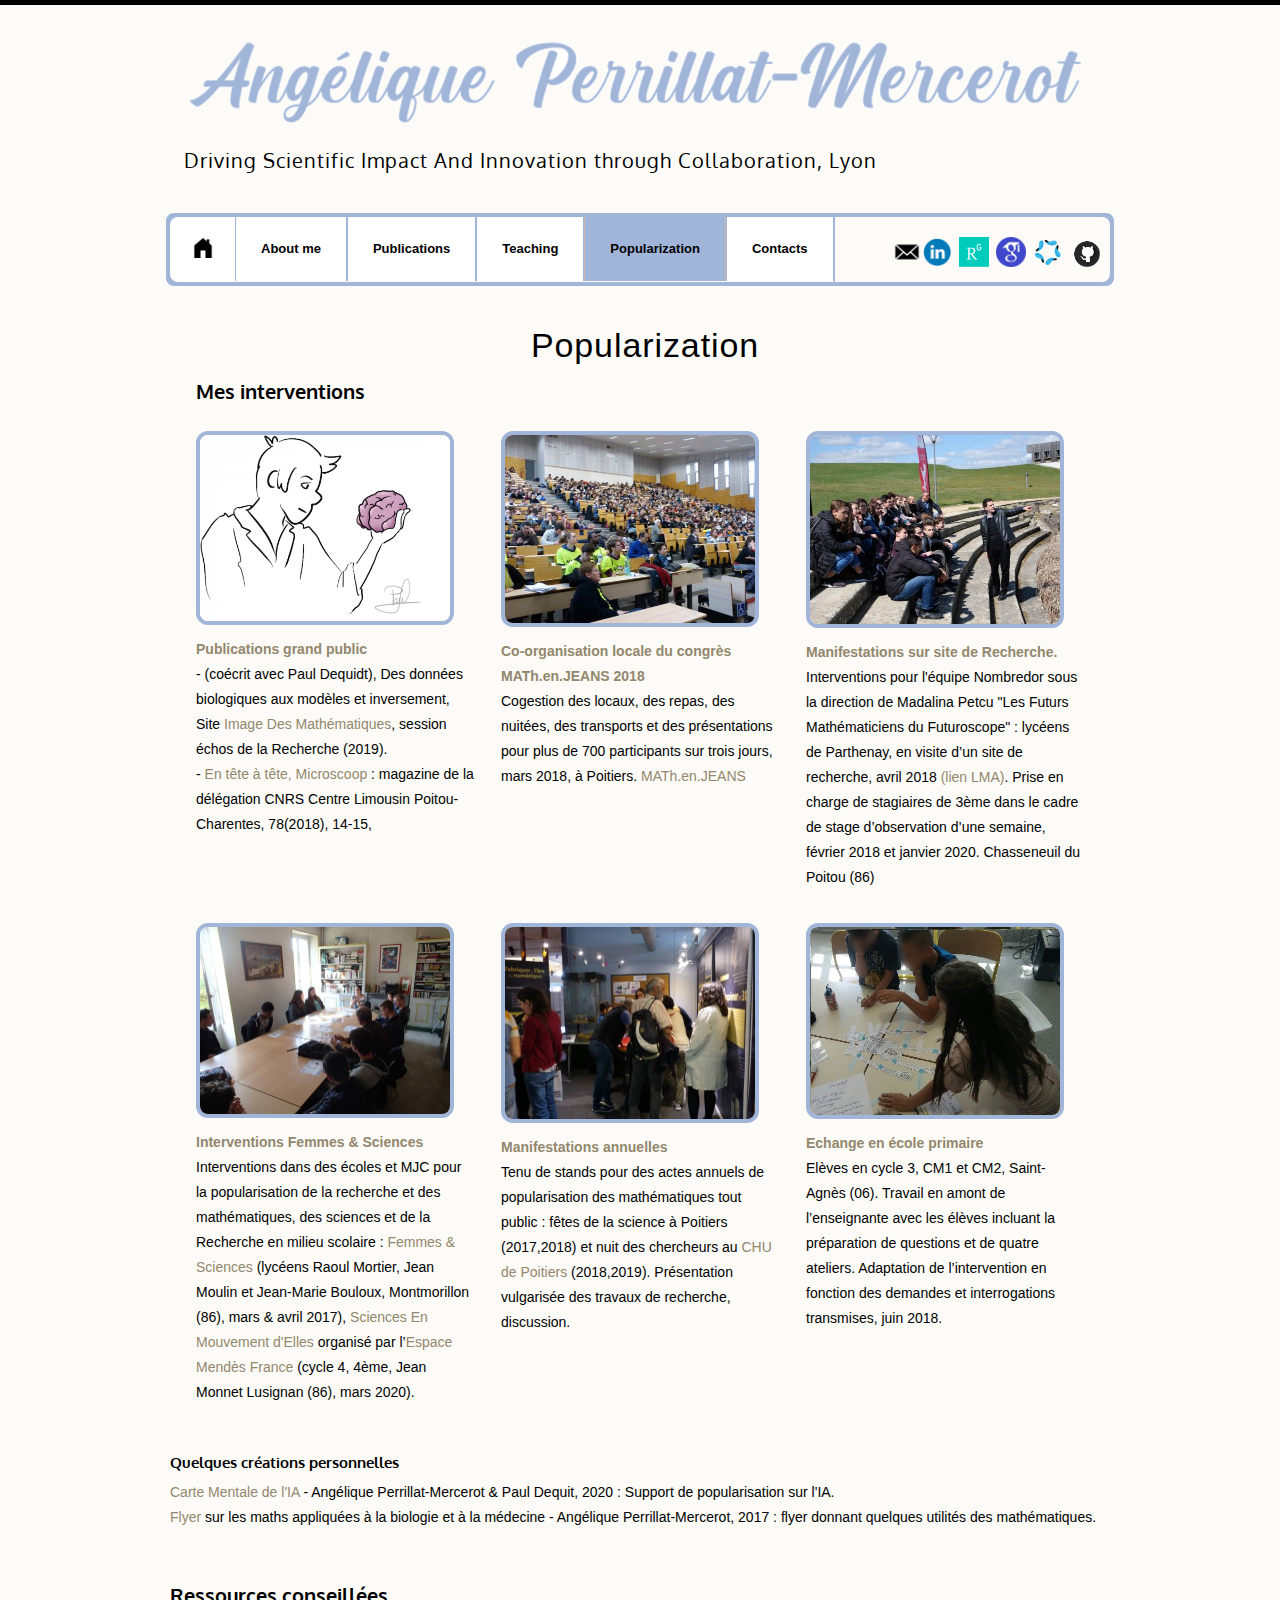
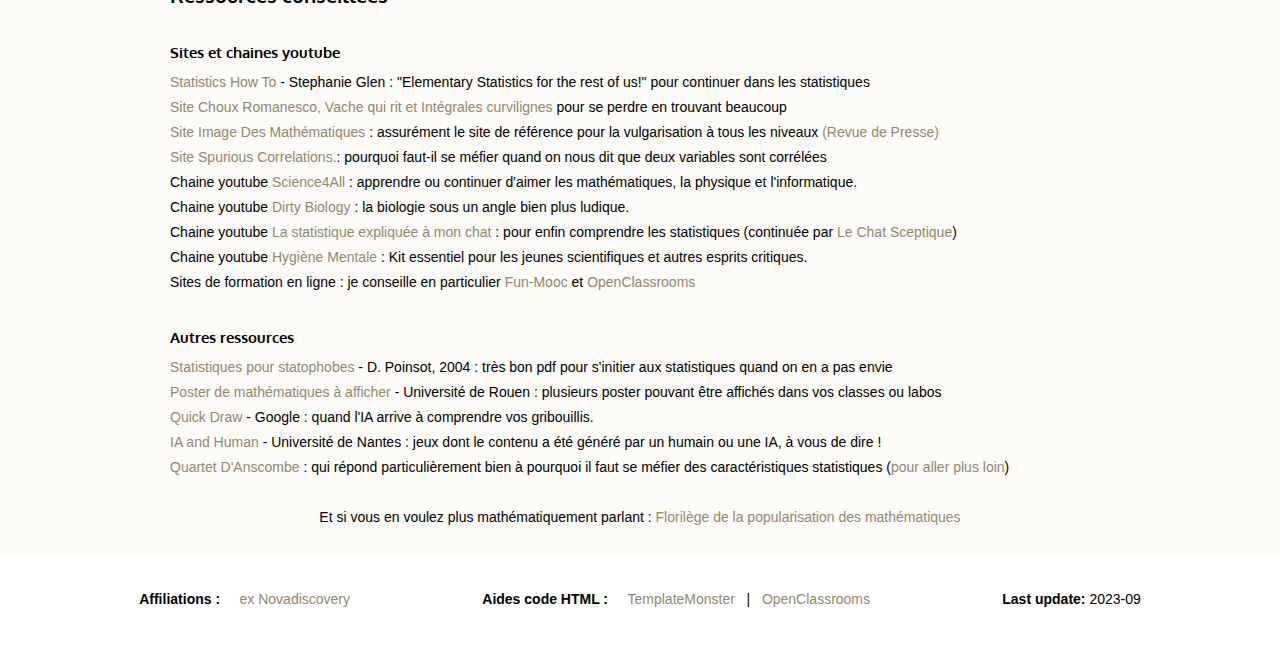
<file: popularization.html>
<!DOCTYPE html>
<html lang="fr">
<head>
  <meta charset="utf-8">
  <meta name="viewport" content="width=device-width, initial-scale=1.0">
  <meta name="Description" CONTENT="Angélique Perrillat-Mercerot : ingénieur de recherche, post-doctorante en bio-mathématiques depuis octobre 2019 à Poitiers.">
  <title>Popularization -  Angélique Perrillat-Mercerot </title>
  <link rel="stylesheet" type="text/css" media="screen" href="css/reset.css">
  <link rel="stylesheet" type="text/css" media="screen" href="css/style.css">
  <link rel="stylesheet" type="text/css" media="screen" href="css/grid_12.css">
  <link href='http://fonts.googleapis.com/css?family=Condiment' rel='stylesheet' type='text/css'>
  <link href='http://fonts.googleapis.com/css?family=Oxygen' rel='stylesheet' type='text/css'>
  <link rel = "canonical" href="https://aperril.github.io/">
  </head>
  <body>
    <div class="main">
     <!--==============================header=================================-->
     <header>
      <div align="left"><h1><a href="index.html"><img src="images/logo.png" alt="" style="width:900px;"></a></h1></div>
        <h6 class="top-1 p0" align="left"> &nbsp;  &nbsp;  Driving Scientific Impact And Innovation through Collaboration, Lyon</h6>
      <div class="clear"></div>    
      <nav>
        <div>
          <ul class="menu">
            <li class="home-page"><a href="index.html"><span></span></a></li>
            <li><a href="about.html">About me</a></li>
            <li><a href="publications.html">Publications</a></li>
            <li><a href="teaching.html">Teaching</a></li>
            <li class="current"><a href="popularization.html">Popularization</a></li>
            <li><a href="contacts.html">Contacts</a></li>
          </ul>
          <div class="social-icons">
            <span></span>
                    <a href="https://github.com/Aperril" class="icon-5" target="_blank"></a>
                    <a href="http://www.theses.fr/2019POIT2285" class="icon-4" target="_blank"></a>
                    <a href="https://scholar.google.com/citations?user=IST0DUIAAAAJ&hl=fr&oi=ao" class="icon-3" target="_blank"></a>
                    <a href="https://www.researchgate.net/profile/Angelique_Perrillat-Mercerot" class="icon-2" target="_blank" ></a>
                    <a href="https://www.linkedin.com/in/angelique-perrillat/" class="icon-1" target="_blank"></a>
                    <a href="mailto:angelique.perrillat@gmail.com" class="icon-0" target="_blank"></a>
          </div>
          <div class="clear"></div>
        </div>
      </nav>
    </header>   

    <!--==============================content================================-->
    <section id="content">
      <div class="container_12">	
        <div class="grid_12">
          <div class="pad-3">
            <h2 class="top-4 p0 bis"><center>Popularization</center></h2>
            <h4><strong>Mes interventions</strong></h4>
            <p> &nbsp; </p>
            <div class="block-8 wrap">
              <div>
               <img src="images/page5-img1.png" alt="" class="img-border redim">
               <p class="top-1" style="color:#93876d;"><strong>Publications grand public</strong></p>
               <p>- (coécrit avec Paul Dequidt), Des données
                biologiques aux modèles et inversement, Site <a style="color:#93876d;" href="https://images.math.cnrs.fr/Des-donnees-biologiques-aux-modeles-et-inversement.html?var_mode=calcul" target="_blank" rel="nofollow">Image Des Mathématiques</a>, session échos de
              la Recherche (2019).</p>
              <p>- <a style="color:#93876d;" href="pdf/microscoop.pdf" target="_blank" rel="nofollow">En tête à tête, Microscoop</a> : magazine de la délégation CNRS Centre Limousin Poitou-Charentes, 78(2018), 14-15,</p>
            </div>
            <div>
             <img src="images/page5-img2.jpg" alt="" class="img-border redim">
             <p class="top-1" style="color:#93876d;"><strong>Co-organisation locale du congrès <a style="color:#93876d;" href="https://www.mathenjeans.fr/" target="_blank" rel="nofollow">MATh.en.JEANS</a> 2018</strong></p>
             <p> Cogestion des locaux, des repas, des nuitées, des transports et des présentations pour plus de 700 participants sur trois jours, mars 2018, à Poitiers. <a style="color:#93876d;" href="https://www.mathenjeans.fr/" target="_blank" rel="nofollow">MATh.en.JEANS</a></p>
           </div>
           <div class="last">
             <img src="images/page5-img3.jpg" alt="" class="img-border redim">
             <p class="top-1" style="color:#93876d;"><strong>Manifestations sur site de Recherche.</strong></p>
             <p>Interventions pour l'équipe Nombredor sous la direction de Madalina Petcu "Les Futurs Mathématiciens du Futuroscope" : lycéens de Parthenay, en visite d’un site de recherche, avril 2018 <a style="color:#93876d;" href="http://rech-math.sp2mi.univ-poitiers.fr/spip.php?article45" target="_blank" rel="nofollow">(lien LMA)</a>. Prise en charge de stagiaires de 3ème dans le cadre de stage d’observation d’une semaine, février 2018 et janvier 2020. Chasseneuil du Poitou (86)</p>
           </div>
         </div>
         <div class="block-8 wrap top-3">
          <div>
           <img src="images/page5-img4.jpg" alt="" class="img-border redim">
           <p class="top-1" style="color:#93876d;"><strong>Interventions Femmes & Sciences</strong></p>
           <p>Interventions dans des écoles et MJC pour la popularisation de la recherche et des
            mathématiques, des sciences et de la Recherche en milieu scolaire : <a style="color:#93876d;" href="http://www.femmesetsciences.fr/" target="_blank" rel="nofollow">Femmes & Sciences</a>
            (lycéens Raoul Mortier, Jean Moulin et Jean-Marie Bouloux, Montmorillon (86), mars & avril 2017), <a style="color:#93876d;" href="https://twitter.com/SciencesElles" target="_blank" rel="nofollow">Sciences En Mouvement d'Elles</a> organisé par l’<a style="color:#93876d;" href="https://emf.fr/" target="_blank" rel="nofollow">Espace Mendès France</a> (cycle 4, 4ème, Jean Monnet Lusignan (86), mars 2020).</p>
          </div>
          <div>
           <img src="images/page5-img5.jpg" alt="" class="img-border redim">
           <p class="top-1" style="color:#93876d;"><strong>Manifestations annuelles</strong></p>
           <p>Tenu de stands pour des actes annuels de popularisation des mathématiques tout public : fêtes
            de la science à Poitiers (2017,2018) et nuit des chercheurs au  <a href="https://www.chu-poitiers.fr/" target="_blank" rel="nofollow" style="color:#93876d;">CHU de Poitiers</a> (2018,2019). Présentation vulgarisée des travaux de recherche, discussion.</p>
          </div>
          <div class="last">
           <img src="images/page5-img6.jpg" alt="" class="img-border redim">
           <p class="top-1" style="color:#93876d;"><strong>Echange en école primaire </strong></p>
           <p>Elèves en cycle 3, CM1 et CM2, Saint-Agnès (06). Travail en amont de l’enseignante avec les élèves incluant la préparation de questions et de quatre ateliers. Adaptation de l’intervention en fonction des demandes et interrogations transmises, juin 2018.</p>
         </div>
       </div>
     </div>
     <h5><strong>Quelques créations personnelles</strong></h5>
     <ul>
      <li> <a style="color:#93876d;" href="pdf/amentale.pdf" target="_blank" rel="nofollow"> Carte Mentale de l'IA </a>- Angélique Perrillat-Mercerot & Paul Dequit, 2020 : Support de popularisation sur l'IA. </li>
      <li> <a style="color:#93876d;" href="pdf/flyer.pdf" target="_blank" rel="nofollow">Flyer</a> sur les maths appliquées à la biologie et à la médecine - Angélique Perrillat-Mercerot, 2017 : flyer donnant quelques utilités des mathématiques.</li>
    </ul>

    <p> &nbsp; </p>
    <p> &nbsp; </p>
    <div class="block-8 wrap">
      <h4><strong>Ressources conseillées</strong></h4>
      <p> &nbsp; </p>
      <h5><strong>Sites et chaines youtube</strong></h5>
      <ul>
        <li> <a style="color:#93876d;" href="https://www.statisticshowto.com/" target="_blank" rel="nofollow"> Statistics How To </a>- Stephanie Glen : "Elementary Statistics for the rest of us!" pour continuer dans les statistiques </li>
        <li> <a style="color:#93876d;" href="http://eljjdx.canalblog.com/" target="_blank" rel="nofollow"> Site Choux Romanesco, Vache qui rit et Intégrales curvilignes</a> pour se perdre en trouvant beaucoup</li>
        <li> <a style="color:#93876d;" href="https://images.math.cnrs.fr/" target="_blank" rel="nofollow"> Site Image Des Mathématiques</a> : assurément le site de référence pour la vulgarisation à tous les niveaux <a href="https://images.math.cnrs.fr/-Revue-de-presse-.html" target="_blank" rel="nofollow" style="color:#93876d;">(Revue de Presse)</a> </li>
        <li> <a style="color:#93876d;" href="http://tylervigen.com/old-version.html" target="_blank" rel="nofollow"> Site Spurious Correlations.</a>: pourquoi faut-il se méfier quand on nous dit que deux variables sont corrélées</li>
        <li>Chaine youtube <a style="color:#93876d;" href="https://www.youtube.com/channel/UC0NCbj8CxzeCGIF6sODJ-7A" target="_blank" rel="nofollow"> Science4All </a>: apprendre ou continuer d'aimer les mathématiques, la physique et l'informatique.</li>
        <li>Chaine youtube <a style="color:#93876d;" href="https://www.youtube.com/user/dirtybiology/about" target="_blank" rel="nofollow"> Dirty Biology </a>: la biologie sous un angle bien plus ludique.</li> 
        <li>Chaine youtube <a style="color:#93876d;" href="https://www.youtube.com/channel/UCWty1tzwZW_ZNSp5GVGteaA/featured" target="_blank" rel="nofollow"> La statistique expliquée à mon chat </a>: pour enfin comprendre les statistiques (continuée par <a style="color:#93876d;" href="https://www.youtube.com/channel/UCOuIgj0CYCXCvjWywjDbauw" target="_blank" rel="nofollow"> Le Chat Sceptique</a>) </li>
        <li>Chaine youtube <a style="color:#93876d;" href="https://www.youtube.com/user/fauxsceptique/" target="_blank" rel="nofollow"> Hygiène Mentale</a> : Kit essentiel pour les jeunes scientifiques et autres esprits critiques.</li>
        <li>Sites de formation en ligne : je conseille en particulier <a style="color:#93876d;" href="https://www.fun-mooc.fr/" target="_blank" rel="nofollow"> Fun-Mooc </a> et <a style="color:#93876d;" href="https://openclassrooms.com/fr/" target="_blank" rel="nofollow"> OpenClassrooms </a></li>
      </ul>

      <p> &nbsp; </p>
      <h5><strong>Autres ressources</strong></h5>
      <ul>
        <li> <a style="color:#93876d;" href="pdf/stats.pdf" target="_blank" rel="nofollow"> Statistiques pour statophobes </a>- D. Poinsot, 2004 : très bon pdf pour s'initier aux statistiques quand on en a pas envie </li>
        <li> <a style="color:#93876d;" href="http://sorciersdesalem.math.cnrs.fr/Posters/posters.html" target="_blank" rel="nofollow">Poster de mathématiques à afficher</a> - Université de Rouen : plusieurs poster pouvant être affichés dans vos classes ou labos</li>
        <li> <a style="color:#93876d;" href="https://quickdraw.withgoogle.com/" target="_blank" rel="nofollow">Quick Draw </a> - Google : quand l'IA arrive à comprendre vos gribouillis. </li>
        <li> <a style="color:#93876d;" href="https://iaandhuman.univ-nantes.fr/" target="_blank" rel="nofollow">IA and Human </a> - Université de Nantes : jeux dont le contenu a été généré par un humain ou une IA, à vous de dire !</li>
        <li> <a style="color:#93876d;" href="https://fr.wikipedia.org/wiki/Quartet_d%27Anscombe" target="_blank" rel="nofollow">Quartet D'Anscombe</a> : qui répond particulièrement bien à pourquoi il faut se méfier des caractéristiques statistiques (<a style="color:#93876d; "href="https://www.researchgate.net/publication/316652618_Same_Stats_Different_Graphs_Generating_Datasets_with_Varied_Appearance_and_Identical_Statistics_through_Simulated_Annealing" target="_blank" rel="nofollow">pour aller plus loin</a>)</li>
      </ul>
      <p> &nbsp; </p>
      <p><center>Et si vous en voulez plus mathématiquement parlant : <a style="color:#93876d;" href="https://www.florilege-maths.fr" target="_blank" rel="nofollow"> Florilège de la popularisation des mathématiques </a></center>
      <p> &nbsp; </p>
    </div>
  </div>
  <div class="clear"></div>
</div>
</section> 
</div>    
<!--==============================footer=================================-->
<footer>
    <div class="remonte">
        <div id="footer">
            <p><strong>Affiliations : &nbsp; </strong> &nbsp;
            <a href="https://www.novadiscovery.com/" target="_blank" rel="nofollow" style="color:#93876d;">ex Novadiscovery</a> &nbsp;&nbsp; &nbsp; &nbsp; &nbsp; &nbsp; &nbsp;&nbsp; &nbsp; &nbsp; &nbsp; &nbsp; &nbsp;&nbsp; &nbsp; &nbsp; &nbsp; &nbsp; <strong>Aides code HTML : &nbsp; </strong> &nbsp;
            <a href="http://store.templatemonster.com?aff=netsib1" target="_blank" rel="nofollow" style="color:#93876d;">TemplateMonster</a> &nbsp; | &nbsp;
            <a href="https://openclassrooms.com/fr/courses/1603881-apprenez-a-creer-votre-site-web-avec-html5-et-css3" target="_blank" rel="nofollow" style="color:#93876d;">OpenClassrooms</a> &nbsp;&nbsp; &nbsp; &nbsp; &nbsp; &nbsp; &nbsp;&nbsp; &nbsp; &nbsp; &nbsp; &nbsp; &nbsp;&nbsp; &nbsp; &nbsp; &nbsp; &nbsp;  <strong>Last update:</strong> 2023-09 </p>
        </div> 
    </div> 
</footer>   
</body>
</html>
</file>
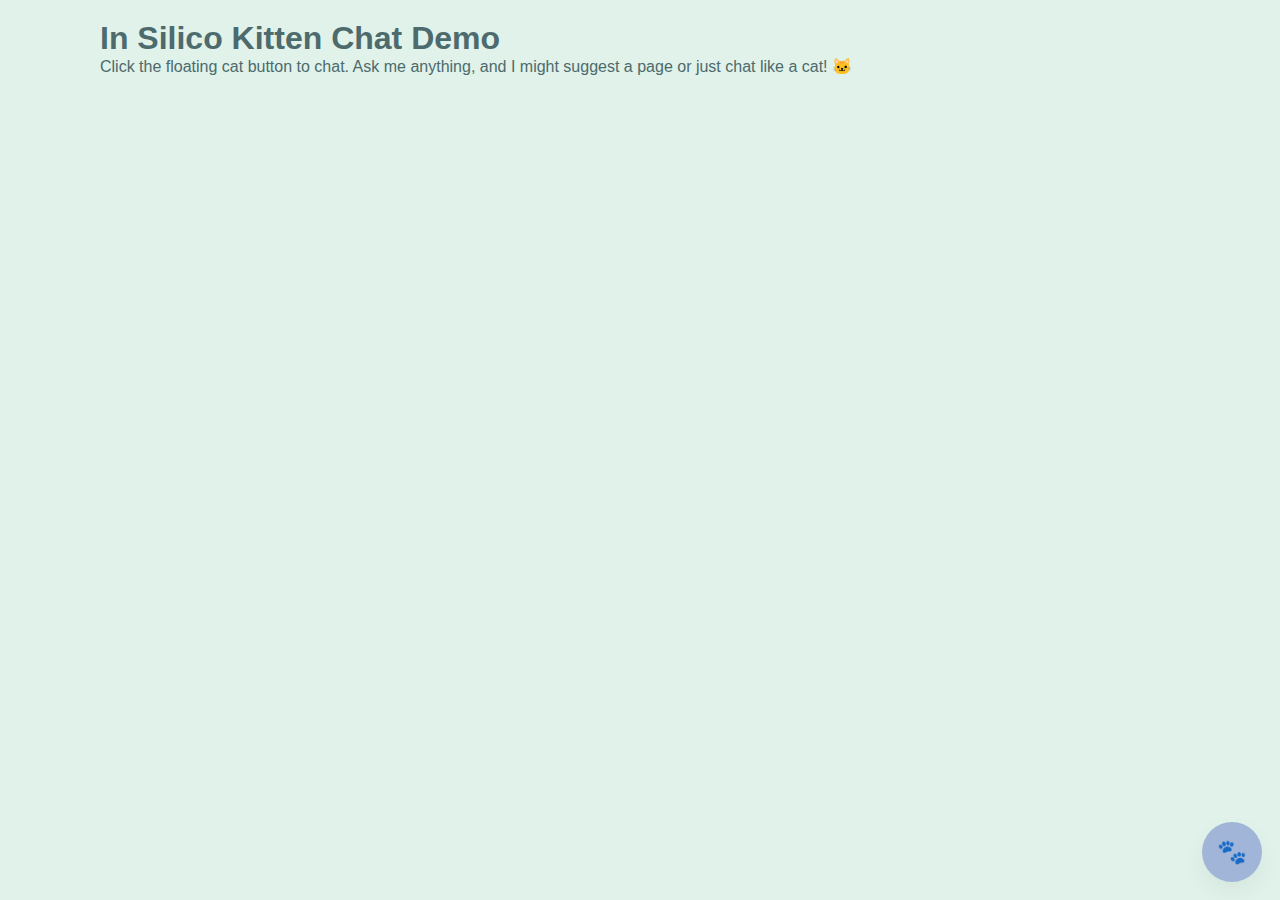
<file: test_tbd.html>
<!DOCTYPE html>
<html lang="en">
<head>
<meta charset="UTF-8" />
<meta name="viewport" content="width=device-width, initial-scale=1" />
<meta name="theme-color" content="#2a7ae2" />
<title>In Silico Kitten Chat</title>
<style>
:root {
  --bg: #E0F2E9;
  --text: #4D6A6D;
  --muted: #5B787A;
  --line: #CEB5A7;
  --accent: #A1B5D8;
  --accent-strong: #B76D68;
  --card: #ffffff;
  --shadow: 0 10px 25px rgba(0,0,0,.05);
  --radius-lg: 18px;
  --radius-xl: 26px;
  --maxw: 1080px;
}
body {
  font-family: Arial, sans-serif;
  background-color: var(--bg);
  color: var(--text);
  margin: 0;
  padding: 20px;
}
h1, p {
  max-width: var(--maxw);
  margin: auto;
}
#aiGuideButton {
  position: fixed;
  right: 18px;
  bottom: 18px;
  background-color: var(--accent);
  color: var(--card);
  border: none;
  border-radius: 50%;
  width: 60px;
  height: 60px;
  cursor: pointer;
  font-size: 24px;
  box-shadow: var(--shadow);
  z-index: 1000;
}
#chatbox {
  position: fixed;
  bottom: 90px;
  right: 18px;
  width: 340px;
  max-height: 450px;
  background: var(--card);
  border-radius: var(--radius-lg);
  box-shadow: var(--shadow);
  display: none;
  flex-direction: column;
  overflow: hidden;
  z-index: 1000;
  border: 1px solid var(--line);
}
#chatHeader {
  background-color: var(--accent);
  color: var(--card);
  padding: 12px;
  font-weight: bold;
  border-top-left-radius: var(--radius-lg);
  border-top-right-radius: var(--radius-lg);
  text-align: center;
  font-family: "Comic Sans MS", cursive, sans-serif;
}
#chatMessages {
  flex: 1;
  padding: 10px;
  overflow-y: auto;
}
.message {
  margin: 5px 0;
  padding: 8px 12px;
  border-radius: var(--radius-xl);
  max-width: 80%;
  word-wrap: break-word;
  user-select: text;
}
.user {
  background-color: var(--accent);
  color: var(--card);
  align-self: flex-end;
}
.ai {
  background-color: var(--bg);
  align-self: flex-start;
}
.message a {
  color: var(--accent-strong);
  text-decoration: underline;
}
#chatInput {
  display: flex;
  border-top: 1px solid var(--line);
}
#chatInput input {
  flex: 1;
  border: none;
  padding: 10px;
  font-size: 14px;
  border-radius: 0 0 0 var(--radius-lg);
}
#chatInput button {
  border: none;
  background-color: var(--accent-strong);
  color: var(--card);
  padding: 10px 15px;
  cursor: pointer;
  font-size: 14px;
  border-radius: 0 0 var(--radius-lg) 0;
}
#chatInput input:focus {
  outline: none;
}
</style>
</head>
<body>

<h1>In Silico Kitten Chat Demo</h1>
<p>Click the floating cat button to chat. Ask me anything, and I might suggest a page or just chat like a cat! 🐱</p>

<button id="aiGuideButton">🐾</button>

<div id="chatbox" role="region" aria-live="polite" aria-label="Chatbox">
  <div id="chatHeader">In Silico Kitten Chat</div>
  <div id="chatMessages"></div>
  <div id="chatInput">
    <input type="text" id="messageInput" placeholder="Type your question..." aria-label="Chat input" />
    <button id="sendButton" aria-label="Send message">Send</button>
  </div>
</div>

<script>
const aiButton = document.getElementById('aiGuideButton');
const chatbox = document.getElementById('chatbox');
const chatMessages = document.getElementById('chatMessages');
const messageInput = document.getElementById('messageInput');
const sendButton = document.getElementById('sendButton');

const pages = {
  projects: "index.html#projects",
  toolbox: "index.html#toolbox",
  contact: "index.html#contact",
  publications: "index.html#publications",
  home: "index.html#home"
};

const keywordsMap = {
  projects: [
    "project", "projects", "QSP", "PK", "NCA", "PBPK", "research", "pharma",
    "PKPD", "qualifications", "skills", "matlab", "R", "python", "PKsim"
  ],
  toolbox: [
    "tools", "toolbox", "services", "help", "support", "offer", "features", "options",
    "utilities", "resources", "solutions", "assist", "assistance", "capabilities", "function", "free"
    "popularization","teaching","td","tips","start"
  ],
  contact: [
    "contact", "email", "phone", "call", "reach", "message", "support", "address",
    "location", "inquiry", "feedback", "helpdesk", "connect", "customer service", "communication"
  ],
  publications: [
    "blog", "articles", "news", "posts", "publications", "updates", "stories", "media",
    "announcements", "reports", "journals", "writeup", "insights", "press", "reviews", "contributions", "posters",
    "reward","grant", "isop", "conference"
  ],
  home: [
    "home", "welcome", "main", "start", "landing", "frontpage", "dashboard", "overview",
    "introduction", "opening", "index", "base", "entry", "hub", "portal"
  ]
};

const gratitudeReplies = [
  "*purrs* You’re welcome! 🐾","Meow! Anytime!","Tail wiggle! Glad I helped!","Purr… happy to help!",
  "Meow meow! No problem!","*tail flick* You're welcome!","Purrs! My pleasure! 🐱","Mee-ow! Don’t mention it!",
  "*purrs loudly* Anytime friend!","Meow! Happy to assist!"
];

const negativeReplies = [
  "Ew, I guess I need to go to the litter 😿, please contact the owner: <a href='" + pages.contact + "'>Contact Section</a>",
  "*hiss* Something is broken! Contact the owner: <a href='" + pages.contact + "'>Contact Section</a>",
  "Meow… that’s not good 😿, maybe contact the owner: <a href='" + pages.contact + "'>Contact Section</a>",
  "Tail flick! Something's off! <a href='" + pages.contact + "'>Contact Section</a>",
  "Hiss… yikes! Please contact: <a href='" + pages.contact + "'>Contact Section</a>",
  "Meow… need help? Contact: <a href='" + pages.contact + "'>Contact Section</a>",
  "*purrs worried* Something went wrong! <a href='" + pages.contact + "'>Contact Section</a>",
  "Eeek! 😿 Contact the owner: <a href='" + pages.contact + "'>Contact Section</a>",
  "Hiss hiss! Broken? <a href='" + pages.contact + "'>Contact Section</a>",
  "Tail wiggle… but not working? <a href='" + pages.contact + "'>Contact Section</a>"
];

const generalReplies = [
  "Meow? Can you tell me more? 🐾","*tail flick* I’m listening!","*purrs* Interesting!","Hiss… Just kidding 😸",
  "*purrs softly* Go on…","Mee-ow! What else?","Tail wiggle! I’m curious!","Purrs! Tell me more 🐱",
  "*tail flicks* Fascinating!","Meow meow! I’m all ears!"
];

// Random replies for each page keyword group
const suggestionReplies = {
  projects: [
    "*purrs* I think you want the <a href='" + pages.projects + "'>Projects Section</a> 🐱",
    "Meow! Maybe try the <a href='" + pages.projects + "'>Projects Section</a>!",
    "*tail flick* Check out the <a href='" + pages.projects + "'>Projects Section</a>",
    "Hiss… try the <a href='" + pages.projects + "'>Projects Section</a>",
    "*purrs loudly* Perhaps the <a href='" + pages.projects + "'>Projects Section</a> is good!",
    "Meow meow! Take a look at <a href='" + pages.projects + "'>Projects Section</a>!",
    "Tail wiggle! You might like the <a href='" + pages.projects + "'>Projects Section</a>",
    "Mee-ow! How about the <a href='" + pages.projects + "'>Projects Section</a>?",
    "*purrs* Maybe this helps: <a href='" + pages.projects + "'>Projects Section</a>",
    "Meow! Perhaps the <a href='" + pages.projects + "'>Projects Section</a> 🐾"
  ],
  toolbox: [
    "*purrs* I think you want the <a href='" + pages.toolbox + "'>Toolbox Section</a> 🐱",
    "Meow! Maybe try the <a href='" + pages.toolbox + "'>Toolbox Section</a>!",
    "*tail flick* Check out the <a href='" + pages.toolbox + "'>Toolbox Section</a>",
    "Hiss… try the <a href='" + pages.toolbox + "'>Toolbox Section</a>",
    "*purrs loudly* Perhaps the <a href='" + pages.toolbox + "'>Toolbox Section</a> is good!",
    "Meow meow! Take a look at <a href='" + pages.toolbox + "'>Toolbox Section</a>!",
    "Tail wiggle! You might like the <a href='" + pages.toolbox + "'>Toolbox Section</a>",
    "Mee-ow! How about the <a href='" + pages.toolbox + "'>Toolbox Section</a>?",
    "*purrs* Maybe this helps: <a href='" + pages.toolbox + "'>Toolbox Section</a>",
    "Meow! Perhaps the <a href='" + pages.toolbox + "'>Toolbox Section</a> 🐾"
  ],
  contact: [
    "*purrs* I think you want the <a href='" + pages.contact + "'>Contact Section</a> 🐱",
    "Meow! Maybe try the <a href='" + pages.contact + "'>Contact Section</a>!",
    "*tail flick* Check out the <a href='" + pages.contact + "'>Contact Section</a>",
    "Hiss… try the <a href='" + pages.contact + "'>Contact Section</a>",
    "*purrs loudly* Perhaps the <a href='" + pages.contact + "'>Contact Section</a> is good!",
    "Meow meow! Take a look at <a href='" + pages.contact + "'>Contact Section</a>!",
    "Tail wiggle! You might like the <a href='" + pages.contact + "'>Contact Section</a>",
    "Mee-ow! How about the <a href='" + pages.contact + "'>Contact Section</a>?",
    "*purrs* Maybe this helps: <a href='" + pages.contact + "'>Contact Section</a>",
    "Meow! Perhaps the <a href='" + pages.contact + "'>Contact Section</a> 🐾"
  ],
  publications: [
    "*purrs* I think you want the <a href='" + pages.publications + "'>Publications Section</a> 🐱",
    "Meow! Maybe try the <a href='" + pages.publications + "'>Publications Section</a>!",
    "*tail flick* Check out the <a href='" + pages.publications + "'>Publications Section</a>",
    "Hiss… try the <a href='" + pages.publications + "'>Publications Section</a>",
    "*purrs loudly* Perhaps the <a href='" + pages.publications + "'>Publications Section</a> is good!",
    "Meow meow! Take a look at <a href='" + pages.publications + "'>Publications Section</a>!",
    "Tail wiggle! You might like the <a href='" + pages.publications + "'>Publications Section</a>",
    "Mee-ow! How about the <a href='" + pages.publications + "'>Publications Section</a>?",
    "*purrs* Maybe this helps: <a href='" + pages.publications + "'>Publications Section</a>",
    "Meow! Perhaps the <a href='" + pages.publications + "'>Publications Section</a> 🐾"
  ],
  home: [
    "*purrs* I think you want the <a href='" + pages.home + "'>Home Section</a> 🐱",
    "Meow! Maybe try the <a href='" + pages.home + "'>Home Section</a>!",
    "*tail flick* Check out the <a href='" + pages.home + "'>Home Section</a>",
    "Hiss… try the <a href='" + pages.home + "'>Home Section</a>",
    "*purrs loudly* Perhaps the <a href='" + pages.home + "'>Home Section</a> is good!",
    "Meow meow! Take a look at <a href='" + pages.home + "'>Home Section</a>!",
    "Tail wiggle! You might like the <a href='" + pages.home + "'>Home Section</a>",
    "Mee-ow! How about the <a href='" + pages.home + "'>Home Section</a>?",
    "*purrs* Maybe this helps: <a href='" + pages.home + "'>Home Section</a>",
    "Meow! Perhaps the <a href='" + pages.home + "'>Home Section</a> 🐾"
  ]
};

let conversation = [];

aiButton.addEventListener('click', () => {
  const isVisible = chatbox.style.display === 'flex';
  chatbox.style.display = isVisible ? 'none' : 'flex';
  if (!isVisible) {
    addMessage("Meow! 🐾 Hi there! What would you like to chat about?", "ai");
  }
});

function scrollChat() {
  chatMessages.scrollTop = chatMessages.scrollHeight;
}

function randomChoice(arr) {
  return arr[Math.floor(Math.random() * arr.length)];
}

// Returns the page key if any keyword matched, else null
function detectPageKeyword(input) {
  for (const [page, keys] of Object.entries(keywordsMap)) {
    for (const kw of keys) {
      if (input.includes(kw)) return page;
    }
  }
  return null;
}

function getPageSuggestionReply(pageKey) {
  if (pageKey && suggestionReplies[pageKey]) {
    return randomChoice(suggestionReplies[pageKey]);
  }
  // fallback generic suggestion from projects
  return randomChoice(suggestionReplies.projects);
}

function getAIResponse(userMessage) {
  conversation.push({ role: "user", content: userMessage });
  const input = userMessage.toLowerCase();

  // Gratitude keywords
  const thanksKeywords = ["thank", "thanks", "thx", "wp", "nice"];
  if (thanksKeywords.some(k => input.includes(k))) {
    return randomChoice(gratitudeReplies);
  }

  // Negative keywords
  const negativeKeywords = ["no", "not working", "doesn't work", "broken", "problem", "issue", ":("];
  if (negativeKeywords.some(k => input.includes(k))) {
    return randomChoice(negativeReplies);
  }

  // Check for page keyword
  const pageKey = detectPageKeyword(input);
  if (pageKey) {
    return getPageSuggestionReply(pageKey);
  }

  // Default general reply
  return randomChoice(generalReplies);
}

function addMessage(text, sender) {
  const messageDiv = document.createElement('div');
  messageDiv.className = `message ${sender}`;
  chatMessages.appendChild(messageDiv);

  // Type text letter by letter
  let i = 0;
  function typeWriter() {
    if (i < text.length) {
      // Append next character
      messageDiv.innerHTML += text.charAt(i);
      i++;
      scrollChat();
      setTimeout(typeWriter, 25); // typing speed
    }
  }
  typeWriter();
  scrollChat();
}

sendButton.addEventListener('click', () => {
  const userText = messageInput.value.trim();
  if (!userText) return;
  addMessage(userText, "user");
  messageInput.value = "";
  setTimeout(() => {
    const aiReply = getAIResponse(userText);
    addMessage(aiReply, "ai");
  }, 400);
});

messageInput.addEventListener("keydown", (e) => {
  if (e.key === "Enter") {
    sendButton.click();
  }
});
</script>

</body>
</html>
</file>
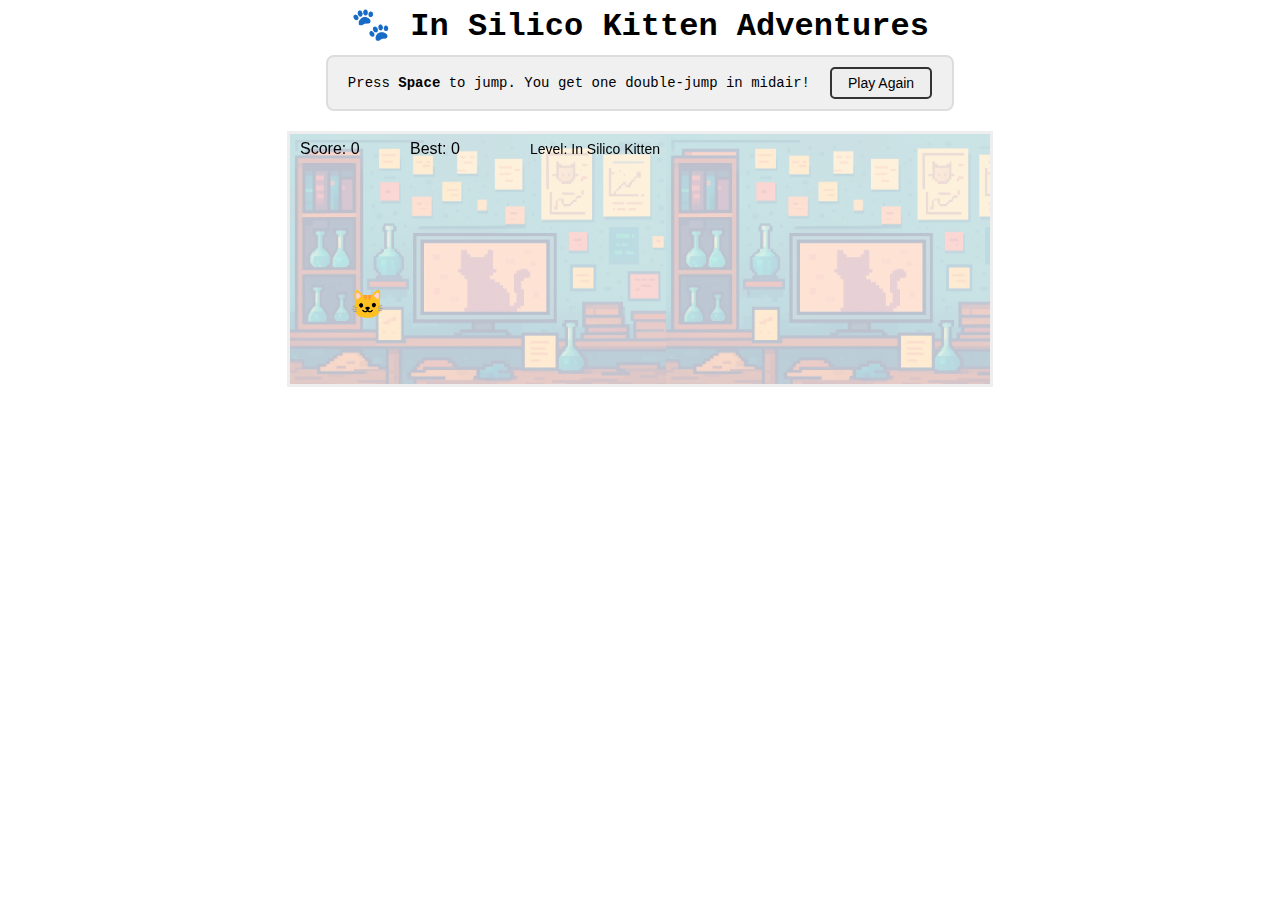
<file: the_game.html>
<!DOCTYPE html>
<html lang="en">
<head>
  <meta charset="UTF-8" />
  <title>QSP Cat Adventure</title>
  <style>
    body {
      font-family: 'Courier New', Courier, monospace;
      background: white;
      margin: 0;
      text-align: center;
      color: black;
    }

    canvas {
      display: block;
      margin: 20px auto;
      border: 3px solid #eee;
      background-color: white;
      image-rendering: pixelated;
    }

    h1 {
      margin: 5px 0 10px;
    }

    #infoBar {
      display: flex;
      justify-content: center;
      align-items: center;
      gap: 20px;
      padding: 10px 20px;
      background-color: #f0f0f0;
      border: 2px solid #ddd;
      border-radius: 8px;
      max-width: fit-content;
      margin: 0 auto;
    }

    #infoBar p {
      margin: 0;
      font-size: 14px;
      color: black;
    }

    #playAgainBtn {
      padding: 6px 16px;
      font-size: 14px;
      cursor: pointer;
      border: 2px solid #333;
      background-color: #eee;
      border-radius: 5px;
    }

    #playAgainBtn:hover {
      background-color: #ccc;
    }
  </style>
</head>
<body>
  <h1>🐾 In Silico Kitten Adventures</h1>
  <div id="infoBar">
    <p>Press <strong>Space</strong> to jump. You get one double-jump in midair!</p>
    <button id="playAgainBtn">Play Again</button>
  </div>
  <canvas id="gameCanvas" width="700" height="250"></canvas>

  <script>
    const canvas = document.getElementById("gameCanvas");
    const ctx = canvas.getContext("2d");
    const playAgainBtn = document.getElementById("playAgainBtn");

    const gravity = 0.6;
    const jumpStrength = -10;
    const speed = 5;
    let animationFrameId = null;
    let jumpCount = 0;
    const maxJumps = 2;
    let inCrashFall = false;
    let gameOver = false;
    let finalMessage = "";
    let score = 0;
    let bestScore = 0;
    let showQuote = "";
    let quoteTimer = 0;
    let lastLevelIndex = -1;

    // Level Definitions
const levels = [
  {
    name: "In Silico Kitten",
    emoji: "🐱",
    obstacles: ["💻", "📊", "🧪", "📚", "🐭", "☕"],
    deathQuotes: [
      "Accidentally ran a 10,000-hour simulation… without saving.",
      "Used seconds instead of hours-model aged nine cat lives in an instant.",
      "Misread 'steady state' as 'sleep state.'",
      "Poured coffee on the laptop-simulation and cat both fried.",
      "Cited Chat GPT as a primary source-game over.",
      "Thought PK stood for 'Pretty Kitty.'",
      "Fell asleep during parameter tuning-woke up to chaos.",
      "Confused placebo with play-dough.",
      "Uploaded the wrong version to the team folder-deleted reality.",
      "Tried to debug with yarn… literally.",
      "Modeled a cat with opposable thumbs-broke biology.",
      "Assumed zero variability-universal implosion.",
      "Ran stochastic model deterministically-unlucky.",
      "Forgot to lock Excel cells-formulas ran feral.",
      "Dropped a data USB into a litter box.",
      "Accidentally simulated 10^12 cats-server melted.",
      "Unit mismatch caused lethal nanogram overdose.",
      "Misheard 'Monte Carlo' as 'Monte Cat-lo.'",
      "Exported model to PowerPoint-permanent freeze.",
      "Feline curiosity led to division by zero.",
      "Crashed while learning ODEs-ordinary death equations.",
      "Tried to calibrate by intuition. RIP.",
      "Trapped in a loop of unending tutorials.",
      "Thought Bayesian was a cat breed.",
      "Discovered negative volume compartments...",
      "Data folder accidentally sent to the recycle bin-forever.",
      "Accidentally pressed Ctrl+Alt+Del on reality.",
      "Overdosed on catnip during journal club.",
      "Uploaded raw data without QC-career and cat ended.",
      "Simulated nine lives… lost all nine.",
      "Pet a dog. Seriously.",
      "Presented the wrong slide deck, turns out it was cat's photo.",
      "Forgot to unmute, gave a silent keynote.",
"Laser pointer died, resorted to interpretive dance.",
"Accidentally showed confidential trial data",
"Charts were upside down, audience applauded anyway.",
"Poster fell on me, death by impact factor.",
"Forgot the p-value, lost statistical significance… and consciousness.",
"Q&A session turned into a cage match.",
"Laptop updated mid-presentation, eternal reboot.",
"Conference coffee was actually dosed-overdosed."
    ],
    bg: "images/back1.png"
  },
  {
    name: "Parameters Whisperer",
    emoji: "😼",
    obstacles: ["🧬", "📝", "🔬", "🕰️", "⚖️", "📦"],
    deathQuotes: [
      "Whispered priors into the wrong likelihood.",
      "Misread a 1998 paper-whole model cursed.",
      "Overfitted until reality didn't fit.",
      "Tried to explain eigenvalues to a PI… fatal.",
      "Published in predatory journal-academic demise.",
      "Ran MCMC with no convergence check-lost in chains forever.",
      "Assumed linear kinetics for nonlinear chaos.",
      "Mistook placebo effect for feline telepathy.",
      "Died searching for a missing supplementary table.",
      "Spilled reagents on a critical dataset-dissolved knowledge.",
      "Tried to optimize while sleep-deprived-never woke up.",
      "Forgot to cite a PI-academic assassination.",
      "Reviewer 2. It is always Reviewer 2.",
      "Ran a sensitivity analysis-turned out to be allergic.",
      "Tried to harmonize legacy data-discord killed the cat.",
      "Mixed up log10 and natural log-exponential death.",
      "Ran 500 simulations-none reproducible.",
      "Predicted efficacy… in the wrong species.",
      "Death by overconfidence in sparse data.",
      "Crashed cluster with a single line of code.",
      "Over-parameterized until model collapsed.",
      "Died of embarrassment at conference Q&A.",
      "Used reviewer comments as litter. Fatal mistake.",
      "Parameter bounds accidentally set to infinity.",
      "Mistook 'in silico' for a Mocktail.",
      "Tried to merge incompatible datasets-exploded metadata.",
      "Laplace transform turned Lap-cat trap.",
      "Quantum of solace? No, quantum of nonsense.",
      "Oversold model predictions to investors.",
      "Whispered secrets to the wrong pathway-fatal pathway revolt."
    ],
    bg: "images/back.png"
  },
  {
    name: "Dose Dealer",
    emoji: "😺",
    obstacles: ["💊", "📑", "📞", "🔥", "🧮", "🤝"],
    deathQuotes: [
      "Delivered the wrong dose-career ended in a flash.",
      "Misaligned clinical and preclinical scales-bridged to oblivion.",
      "Proposed a trial design-doomed from the first slide.",
      "Forgot to communicate modeling assumptions. Chaos.",
      "Dose escalation led straight to cat heaven.",
      "Oversaw a model update that wiped historical validation.",
      "Sent wrong PK file to regulatory-catastrophic review.",
      "Misjudged patient variability-trial failed, cat faded.",
      "Ignored QC report-ignored life expectancy.",
      "Overpromised delivery timelines-under-delivered oxygen.",
      "Calculated therapeutic index backward-fatal math.",
      "Dose dumped into wrong compartment-explosive outcome.",
      "Missed critical literature update",
      "Cited a meta-analysis of dog studies.",
      "Approved irreversible parameter tweak.",
      "Presented a 300-slide deck-died mid-slide.",
      "Fell victim to Excel macro carnage.",
      "Misread regulatory guideline from 2008.",
      "Proposed personalized dosing-personal demise followed.",
      "Ignored junior's warning about unstable ODE solver.",
      "Modeled toxicity-accidentally made it real.",
      "Dose simulation ran past heat death of universe.",
      "Pushed a hotfix that deleted the model.",
      "Claimed model could predict immortality-proven wrong.",
      "Miscommunicated PK/PD endpoints-deadly misunderstanding.",
      "Purr-jected the wrong biomarker.",
      "Predicted survival-forgot own.",
      "Tried to balance risk–benefit ratio-fell off.",
      "Lost track of version control-rolled back to extinction.",
      "Accidentally modeled Schrödinger's cat. Confirmed dead."
    ],
    bg: "images/back3.png"
  },
  {
    name: "Meawdel Overlord",
    emoji: "😸",
    obstacles: ["🌐", "📈", "⚡", "🏛️", "🕹️", "💣"],
    deathQuotes: [
      "Approved funding for a model that disproved reality.",
      "Misbriefed regulatory body, catastrophic compliance failure.",
      "Forgot which drug was in pipeline, doomed all.",
      "Signed off on simulation predicting doomsday.",
      "Approved 10,000-compartment model... implosion.",
      "Declared 'no uncertainty',universal backlash.",
      "Overruled statisticians, overruled survival.",
      "Misjudged program timeline, accelerated mortality.",
      "Greenlit model using imaginary data.",
      "Modeled infinite efficacy, caused finite catastrophe.",
      "Lost negotiation with FDA, lost nine lives.",
      "Decided to skip validation phase, skipped existence.",
      "Chose lowest bidder for data QC, life cost high.",
      "Predicted disease eradication, eradicated self.",
      "Mismanaged global modeling consortium-imploded world.",
      "Forecasted revenue for 2050, did not live to see it.",
      "Ignored ethics committee-ethically erased.",
      "Claimed AI cat would replace human, first victim.",
      "Presented impossible confidence interval-collapsed in disbelief.",
      "Overstated predictive power, unpredictable death followed.",
      "Signed off wrong PK species, cross-species catastrophe.",
      "Announced drug launch date, drug (and cat) failed.",
      "Modeled competitor's drug instead, spontaneous combustion.",
      "Neglected to read final report. Sad.",
      "Canceled entire modeling program, modeled own demise.",
      "Claimed to control uncertainty, uncertainty struck back.",
      "Gave keynote speech, forgot slides, forgot pulse.",
      "Approved catnip budget cut, riot ensued.",
      "Died of decision fatigue at steering meeting.",
      "Promised nine more lives, ran out instantly."
    ],
    bg: "images/back4.png"
  }
];


    const motivationalQuotes = [
      "Keep pushing forward!",
      "Great job, keep it up!",
      "You're mastering QSP modeling!",
      "Success is just a jump away!",
      "Model on, champion!"
    ];

    function getCurrentLevel(score) {
      if (score >= 0 && score <= 15) return 0;
      if (score >= 16 && score <= 30) return 1;
      if (score >= 31 && score <= 46) return 2;
      if (score >= 46 && score <= 60) return 3;
      return 3;
    }

    let bgImage = new Image();
    function updateBackgroundForLevel(levelIndex) {
      bgImage.src = levels[levelIndex].bg;
    }

    function drawBackground() {
      if (!bgImage.complete) return;
      const scale = canvas.height / bgImage.height;
      const w = bgImage.width * scale;
      const h = canvas.height;
      ctx.save();
      ctx.globalAlpha = 0.3;
      for (let x = 0; x < canvas.width; x += w) {
        ctx.drawImage(bgImage, x, 0, w, h);
      }
      ctx.restore();
    }

    const cat = {
      x: 60,
      y: 180,
      width: 32,
      height: 32,
      velocityY: 0,
      draw(face) {
        ctx.font = "28px Arial";
        ctx.fillStyle = "black";
        ctx.fillText(face, this.x, this.y);
      },
      update() {
        this.velocityY += gravity;
        this.y += this.velocityY;
        if (this.y > 180) {
          this.y = 180;
          this.velocityY = 0;
          jumpCount = 0;
        }
      },
      jump() {
        if (!inCrashFall && jumpCount < maxJumps) {
          this.velocityY = jumpStrength;
          jumpCount++;
        }
      }
    };

    const obstacles = [];

    function createObstacle() {
      const level = levels[getCurrentLevel(score)];
      const symbol = level.obstacles[Math.floor(Math.random() * level.obstacles.length)];
      obstacles.push({ x: canvas.width, y: 180, symbol: symbol, width: 30, height: 30 });
    }

    function drawScore() {
      ctx.fillStyle = "black";
      ctx.font = "16px Arial";
      ctx.fillText("Score: " + score, 10, 20);
      ctx.fillText("Best: " + bestScore, 120, 20);
      ctx.font = "14px Arial";
      const level = levels[getCurrentLevel(score)];
      ctx.fillText("Level: " + level.name, 240, 20);
    }

    function resetGame() {
      if (animationFrameId) cancelAnimationFrame(animationFrameId);
      obstacles.length = 0;
      score = 0;
      inCrashFall = false;
      gameOver = false;
      finalMessage = "";
      cat.y = 180;
      cat.velocityY = 0;
      jumpCount = 0;
      showQuote = "";
      quoteTimer = 0;
      lastLevelIndex = -1;
      gameLoop();
    }

    function gameLoop() {
      ctx.clearRect(0, 0, canvas.width, canvas.height);

      const currentLevelIndex = getCurrentLevel(score);
      const level = levels[currentLevelIndex];

      if (currentLevelIndex !== lastLevelIndex) {
        updateBackgroundForLevel(currentLevelIndex);
        lastLevelIndex = currentLevelIndex;
      }

      drawBackground();
      drawScore();

      if (gameOver) {
        ctx.font = "18px Arial";
        ctx.fillStyle = "black";
        ctx.fillText(finalMessage, 130, 110);
        ctx.fillText("Final Score: " + score, 250, 150);
        return;
      }

      if (score > 61) {
        gameOver = true;
        finalMessage = "🎉 Congratulations! You defeated the FDA!";
        if (score > bestScore) bestScore = score;
        return gameLoop();
      }

      if (Math.random() < 0.015 && !inCrashFall) createObstacle();
      cat.update();

      for (let i = 0; i < obstacles.length; i++) {
        let o = obstacles[i];
        o.x -= speed;
        ctx.font = "22px Arial";
        ctx.fillStyle = "white";
        ctx.fillText(o.symbol, o.x, o.y);

        if (!inCrashFall && cat.x < o.x + o.width && cat.x + cat.width > o.x && cat.y < o.y + o.height && cat.y + cat.height > o.y) {
          inCrashFall = true;
          cat.velocityY = -8;
          finalMessage = level.deathQuotes[Math.floor(Math.random() * level.deathQuotes.length)];
          gameOver = true;
          if (score > bestScore) bestScore = score;
        }
      }

      if (obstacles.length && obstacles[0].x < -40) {
        obstacles.shift();
        if (!inCrashFall) {
          score++;
          if (score % 10 === 0) {
            const index = ((score / 10) - 1) % motivationalQuotes.length;
            showQuote = motivationalQuotes[index];
            quoteTimer = 120;
          }
        }
      }

      cat.draw(inCrashFall ? "😿" : level.emoji);

      if (quoteTimer > 0) {
        ctx.font = "20px Arial";
        ctx.fillStyle = "black";
        const textWidth = ctx.measureText(showQuote).width;
        ctx.fillText(showQuote, (canvas.width - textWidth) / 2, 50);
        quoteTimer--;
      }

      animationFrameId = requestAnimationFrame(gameLoop);
    }

    window.addEventListener("keydown", function (e) {
      if (e.code === "Space") {
        e.preventDefault();
        if (!gameOver) {
          cat.jump();
        }
      }
    });

    playAgainBtn.addEventListener("click", resetGame);

    gameLoop();
  </script>
</body>
</html>
</file>
<file: css/style.css>
/* Global properties ======================================================== */
html, body {width:100%; padding:0; margin:0}
body {font:14px/25px Arial, Helvetica, sans-serif;color:#000000;min-width:960px;background:#fff}
.ic {border:0;float:right;background:#000000;color:#000000;width:50%;line-height:10px;font-size:10px;margin:-220% 0 0 0;overflow:hidden;padding:0}
.main {width:100%; background:url(../images/main.jpg) center 0 repeat; border-top:#000000 5px solid}

/***********************************************************************/
a {text-decoration:none; cursor:pointer}
a:hover {text-decoration:none}

a.button {background:#a1b5d8; font-size:14px; line-height:20px; color:#fff; display:inline-block; padding:6px 20px 5px 20px; border-radius:5px; box-shadow:0 1px 1px #fff}
a.button:hover {background:#a1b5d8}

a.link {text-decoration:none; cursor:pointer; color:#a1b5d8}
a.link:hover {text-decoration:underline}

.color-1 {color:#fff}
a.color-1:hover {text-decoration:underline}

.font-3 {font-size:17px; line-height:33px; color:#a1b5d8}

h2 {font-size:34px; line-height:45px; color:#000; font-weight:normal; font-family:ahoma, Geneva, sans-serif;; letter-spacing:0.91px}
.bis {padding-left:10px;}
h3 {font-size:24px; line-height:30px; color:#000; font-weight:normal; font-family:'Oxygen', sans-serif}
h4 {font-size:20px; line-height:30px; color:#000; font-weight:normal; font-family:'Oxygen', sans-serif}
h3 strong {font-weight:normal; display:block; margin-top:-5px}
h5 {font-size:15px; line-height:35px; color:#000; font-weight:normal; font-family:'Oxygen', sans-serif} 
/*** h6 {font-size:24px; line-height:35px; color:#000; font-weight:normal; font-family:'Oxygen', sans-serif} */
h6 {font-size:20px; line-height:45px; color:#000; font-weight:normal; font-family:ahoma, Oxygen, sans-serif;; letter-spacing:1px}
.bis {padding-left:10px;}

ul {margin:0; padding:0;list-style-image:none}
ul.list-1 li {padding:10px 0 0 17px; line-height:25px; background:url(../images/marker.gif) 0 20px no-repeat}
ul.list-1 li a {font-size:14px; color:#000; line-height:25px}
ul.list-1 li a:hover {color:#a1b5d8}

/******************************************************************/
.clear {clear:both; line-height:0; font-size:0; width:100%}
.wrapper {width:100%; overflow:hidden; position:relative}
.wrap {overflow:hidden; position:relative}
.extra-wrap {overflow:hidden}
.fleft {float:left}
.fright {float:right}
.img-indent {float:left; margin:7px 0 0 0}	
.img-indent-2 {float:left; margin:4px 26px 0 0}	
.last {margin-right:0 !important}
.img-radius {border-radius:4px}

.box-shadow {box-shadow:0 1px 1px #fff}

.top-1 {margin-top:12px}
.top-2 {margin-top:43px}
.top-3 {margin-top:33px}
.top-4 {margin-top:0}
.top-5 {margin-top:0}

.left-1 {margin-left:13px}

.bot-0 {padding-bottom:0 !important; margin-bottom:0 !important}
.bot-1 {margin-bottom:0}
.bot-2 {margin-bottom:0}

.pad-0 {padding:22px 26px 23px 26px}
.pad-1 {padding:30px 0px 40px 10px}
.pad-2 {padding:0 26px}
.pad-3 {padding:37px 26px 40px 26px}

.p0 {padding-bottom:8px}
.p1 {padding-bottom:25px}
.p2 {padding-bottom:1px}
.p2italic {padding-bottom:1px; font-style: italic;}
.p3 {padding-bottom:17px}
.p4 {padding-bottom:18px !important}
.p5 {padding-bottom:14px}
.p6 {padding-bottom:10px}


/*********************************header*************************************/
header {width:960px; margin:0 auto; z-index:101}

h1 {margin:27px 0 0 23px; display:inline-block; z-index:100}

.form-search {float:right; margin:60px 39px 0 0; border:#a1b5d8; 1px solid; background:#fff; border-radius:4px}
#form-search input {width:186px; height:18px; font-family:Arial, Helvetica, sans-serif; font-size:13px; background:transparent; border:none; color:#ceb5a7;  vertical-align:top; padding:5px 10px 5px 13px; display:inline-block; float:left; margin-right:4px}
.search_button {background:url(../images/search-button.png) 0 0 no-repeat; display:inline-block; vertical-align:top; float:left; width:26px; height:29px; margin:0 0 0 0}
.search_button:hover {background:url(../images/search-button.png) right 0 no-repeat}

.social-icons {overflow:hidden; text-align:right; padding:20px 10px 13px 10px}
.social-icons span {display:inline-block; font-size:13px; line-height:30px; color:#ececec; font-weight:bold; margin:3px 14px 0 0}
.social-icons a {display:inline-block; float:right}
.icon-0 {background:url(../images/social0.png) 0 0 no-repeat; width:30px; height:30px; display:block; background-size:30px;}
.icon-1 {background:url(../images/social1.png) 0 0 no-repeat; width:30px; height:30px; display:block; background-size:30px;}
.icon-2 {background:url(../images/social2.png) 0 0 no-repeat; margin-left:7px; width:30px; height:30px; display:block; background-size:30px;}
.icon-3 {background:url(../images/social3.png) 0 0 no-repeat; margin-left:7px; width:30px; height:30px; display:block; background-size:30px;}
.icon-4 {background:url(../images/social4.png) 0 0 no-repeat; margin-left:7px; width:30px; height:30px; display:block; background-size:30px;}
.icon-5 {background:url(../images/social5.png) 0 0 no-repeat; margin-left:7px; width:30px; height:30px; display:block; background-size:34px;}
.social-icons a:hover {background-color:#a1b5d8}

nav {z-index:100; border-radius:8px; background:#a1b5d8; margin:22px 6px 0 6px; padding:4px} 
nav>div {background:url(../images/nav.jpg) 0 0 repeat-x #a1b5d8; border-radius:12px 8px 8px 12px}
ul.menu {margin:0 0px 0 0;  border-right:#a1b5d8 1px solid; display:inline-block; float:left}
ul.menu li {float:left; line-height:17px; margin:0 0 0 0; background:url(../images/transp.png) 0 0 repeat; border-right:#a1b5d8 1px solid; border-left:#a1b5d8 1px solid}
ul.menu li a {font-size:13px; line-height:17px; color:#000000; font-weight:bold; display:block; padding:23px 25px 24px 25px}
ul.menu li.home-page {display:inline-block; background:url(../images/transp.png) 0 0 repeat; border-radius:8px 0 0 8px; border:none !important}
ul.menu li:hover , ul.menu li.current {background:url(../images/nav2.jpg) 0 0 repeat-x #ceb5a7; border-right:#ceb5a7 1px solid; border-left:#ceb5a7 1px solid}
ul.menu li.home-page a {padding:21px 22px 24px 23px !important}
ul.menu li.home-page span {background:url(../images/home-page-imag.png) 0 0 no-repeat; width:20px; height:20px; display:block; background-size:20px; background-color:transparent;}
ul.menu li.home-page img {width:50%; height:50%;}

ul.menu2 li {float:left; line-height:13px; margin:0 0 0 0; background:url(../images/transp.png) 0 0 repeat; border-right:#a1b5d8 0px solid; border-left:#a1b5d8 0px solid} 
ul.menu2 li a {font-size:13px; line-height:19px; color:#000000; font-weight:bold; display:block; padding:10px 43px 10px 40px}
ul.menu2 li:hover , ul.menu2 li.current {background:url(../images/nav2.jpg) 0 0 repeat-x #fff; border-right:#fff 1px solid; border-left:#fff 1px solid}

/*********************************content*************************************/
#content {width:100%; margin:0 auto}

.border-1 {background:url(../images/border-1.gif) 0 bottom repeat-x}

.line-1 {background:url(../images/line.png) 0 bottom repeat-x; padding-bottom:29px; margin-bottom:24px}
.img-border{border:#a1b5d8 4px solid; border-radius:12px}
.img-nova{border:#a1b5d8 4px solid; border-radius:12px}

.block-1>div {background:#fcfbf7; float:left; width:200px; margin-right:27px}
.block-1>div h3 {background:#fcfbf7; margin-bottom:16px}
.block-1>div img {background:#fcfbf7; margin-bottom:12px}
.block-1>div a.button {margin:18px 0 0 0}

.aside {background:#fcfbf7; width:100%; padding:33px 0 60px 0}

.block-2>div {float:left; width:420px; margin-right:40px}

.block-3>div {float:left; width:278px; margin-right:27px; padding:37px 0 40px 0}

.box-1 {overflow:hidden; padding-bottom:10px}
.box-1>span {display:inline-block; width:50px; font-size:14px; line-height:25px; color:#a1b5d8; font-weight:bold; float:left}

.block-4 {display: flex; flex-wrap: wrap;}
.block-4 > div {margin-right: 18px;}
.block-4 > div.formulaire {width: calc(50% - 9px);}
.block-4bis {width: calc(90% - 9px); display: flex; align-items: center;}
.block-4bis .twitter-timeline {width: 90%;}

.block-5 {float:left; width:270px; margin-right:36px}
.block-6 {float:left; width:580px}
.block-7 {float:left; width:275px; margin-right:30px}

.block-8>div {float:left; width:278px; margin-right:27px}

.block-9 {float:left; width:80px; margin-right:20px; text-align:center;}

.box-2 a {display:inline-block; float:left; margin-right:20px; line-height:30px}

/****************************footer************************/
footer {width:100%; position:relative; overflow:hidden; text-align:center; padding:32px 0 45px 0}
footer p, footer a {color:#000000}
footer a:hover {text-decoration:underline}

 #footer div{display: table-cell;}
.col0 {width: 24%; border-right-color: black; border-right-size: 1px; border-right-style: solid; line-height: 1em;}
.col1 {width: 90%; border-right-color: black; border-right-size: 1px; border-right-style: solid; line-height: 1.2em;}
.col2 {width: 40%; border-right-color: black; border-right-size: 1px; border-right-style: solid; line-height: 1.1em;} 

/**********************form**********************/
.map {width:270px; height:186px}
.map iframe {width:270px; height:186px; border-radius:8px}
dl {margin:17px 0 0 0px}
dl dt {margin-bottom:10px}
dl dd span {font-weight:bold}
dl dd {}
dl dd a {}
dl dd a:hover {color:#fff}
#form {margin: 0px 0 0 0; width:1000px}
#form input {border:#000000 1px solid; background:#fff;font:13px Arial, Helvetica, sans-serif;color:#000000;padding:5px 9px 7px 13px;outline:medium none;width:341px; height:17px; float:left; border-radius:4px}
#form textarea {border:#000000 1px solid; background:#fff;font:13px Arial, Helvetica, sans-serif;color:#000000; height:188px;outline:medium none;overflow:auto;padding:6px 0 0 13px;width:560px;resize:none;margin:0 0 0 0;float:left; border-radius:4px}
#form label {position:relative;overflow:hidden;display:block;min-height:41px}
.btns {text-align:left; padding-top:20px}
.btns a {display:inline-block; margin:0 10px 0 0px}

.move {margin-top:0em; margin-right: 0em}

a#pdf {display: block; float: left; background: #ceb5a7; color: black; padding: 3px 10px 3px 10px; text-decoration: none;  }
a#pdf:hover { background: #222; color:white; }
.move1 {margin-top: -1em; margin-left: 21em}
.move2 {margin-top: -1em; margin-left: 32em}
.move1bis {margin-top: -1em; margin-left: 22.8em}
.flotte {float:left;}
.redim {width:250px; height:auto; background-size:300px; line-height:100px;}

form {margin: 1em; width: 400px;padding: 10em; padding-bottom: 1em; padding-top: -0em;border: 0px solid #CCC;border-radius: 1em;}
form div + div {margin-top: 1em;}
label {display: inline-block;width: 90px;text-align: right;}
input, textarea {font: 1em sans-serif;width: 300px; box-sizing: border-box;border: 1px solid #999;}
input:focus, textarea:focus {border-color: #000;}
textarea {vertical-align: top;height: 5em;}
.button {padding-left: 90px;}
button {margin-left: .5em;}

.align-icon {
    vertical-align: middle;
    margin-right: 5px; /* Optional: Add some spacing between the icon and the heading */
}

/**********************no java no spoil**********************/
div.spoiler {padding: 20px 10px 10px 10px; width: 100%; border: 1px solid; border-color: #d2d2d2; position: relative;}
div.spoiler input.boutonAfficher, div.spoiler input.boutonMasquer {position: absolute;top: -10px;left: 10px;}
div.spoiler[data-isOuvert="false"] div.contenuSpoiler {display: none;}
div.spoiler[data-isOuvert="false"] input.boutonMasquer {display: none;}
div.spoiler[data-isOuvert="true"] input.boutonAfficher {display: none;}
.boutonAfficher {background-color: #d2d2d2; Color:black; padding: 2px 40px; border-radius: 3px; cursor: pointer; 
	box-shadow: 0 2px 8px 0 grey; text-decoration: none; width:150px;}
.boutonMasquer {background-color: #d2d2d2; Color:white; padding: 2px 40px; border-radius: 3px; cursor: pointer; 
	box-shadow: 0 2px 8px 0 grey; text-decoration: none; width:150px;}
</file>
<file: css/test.css>
html{color:#000;background:#FFF;}
body,div,dl,dt,dd,ul,ol,li,h1,h2,h3,h4,h5,h6,pre,code,form,fieldset,legend,input,button,textarea,p,blockquote,th,
table{border-collapse:collapse;border-spacing:0;}fieldset,img{border:0;}
address,caption,cite,code,dfn,em,strong,th,var,optgroup{font-style:inherit;font-weight:inherit;}
del,ins{text-decoration:none;}li{list-style:none;}caption,th{text-align:left;}h1,h2,h3,h4,h5,
h6{font-size:100%;font-weight:normal;}q:before,q:after{content:'';}abbr,
acronym{border:0;font-variant:normal;}sup{vertical-align:baseline;}sub{vertical-align:baseline;}legend{color:#000;}input,
button,textarea,select,optgroup,option{font-family:inherit;font-size:inherit;font-style:inherit;font-weight:inherit;}input,
button,textarea,select{*font-size:100%;}body{font:13px/1.231 arial,helvetica,clean,sans-serif;*font-size:small;*font:x-small;}select,
input,button,textarea,button{font:99% arial,helvetica,clean,sans-serif;}table{font-size:inherit;font:100%;}pre,code,kbd,
samp,tt{font-family:monospace;*font-size:108%;line-height:100%;}body{text-align:center;}#doc,#doc2,#doc3,#doc4,.yui-t1,
.yui-t2,.yui-t3,.yui-t4,.yui-t5,.yui-t6,
.yui-t7{margin:auto;text-align:left;width:57.69em;*width:56.25em;}#doc2{width:73.076em;*width:71.25em;}#doc3{margin:auto 10px;width:auto;}#doc4{width:74.923em;*width:73.05em;}.yui-b{position:relative;}.yui-b{_position:static;}#yui-main .yui-b{position:static;}#yui-main,.yui-g .yui-u .yui-g{width:100%;}.yui-t1 #yui-main,.yui-t2 #yui-main,.yui-t3 #yui-main{float:right;margin-left:-25em;}.yui-t4 #yui-main,
.yui-t5 #yui-main,.yui-t6 #yui-main{float:left;margin-right:-25em;}.yui-t1 .yui-b{float:left;width:12.30769em;*width:12.00em;}.yui-t1 #yui-main .yui-b{margin-left:20em;*margin-left:13.05em;}.yui-t2 .yui-b{float:left;width:13.8461em;*width:13.50em;}.yui-t2 #yui-main .yui-b{margin-left:14.8461em;*margin-left:14.55em;}.yui-t3 .yui-b{float:left;width:23.0769em;*width:22.50em;}.yui-t3 #yui-main .yui-b{margin-left:24.0769em;*margin-left:23.62em;}.yui-t4 .yui-b{float:right;width:13.8456em;*width:13.50em;}.yui-t4 #yui-main .yui-b{margin-right:14.8456em;*margin-right:14.55em;}.yui-t5 .yui-b{float:right;width:18.4615em;*width:18.00em;}.yui-t5 #yui-main .yui-b{margin-right:19.4615em;*margin-right:19.125em;}.yui-t6 .yui-b{float:right;width:23.0769em;*width:22.50em;}.yui-t6 #yui-main .yui-b{margin-right:24.0769em;*margin-right:23.62em;}.yui-t7 #yui-main .yui-b{display:block;margin:0 0 1em 0;}#yui-main .yui-b{float:none;width:auto;}.yui-gb .yui-u,
.yui-g .yui-gb .yui-u,.yui-gb .yui-g,.yui-gb .yui-gb,.yui-gb .yui-gc,.yui-gb .yui-gd,.yui-gb .yui-ge,.yui-gb .yui-gf,
.yui-gc .yui-u,.yui-gc .yui-g,.yui-gd .yui-u{float:left;}.yui-g .yui-u,.yui-g .yui-g,.yui-g .yui-gb,.yui-g .yui-gc,
.yui-g .yui-gd,.yui-g .yui-ge,.yui-g .yui-gf,.yui-gc .yui-u,.yui-gd .yui-g,.yui-g .yui-gc .yui-u,.yui-ge .yui-u,
.yui-ge .yui-g,.yui-gf .yui-g,.yui-gf .yui-u{float:right;}.yui-g div.first,.yui-gb div.first,.yui-gc div.first,.yui-gd div.first,
.yui-ge div.first,.yui-gf div.first,.yui-g .yui-gc div.first,.yui-g .yui-ge div.first,.yui-gc div.first 
div.first{float:left;}.yui-g .yui-u,.yui-g .yui-g,.yui-g .yui-gb,.yui-g .yui-gc,.yui-g .yui-gd,.yui-g .yui-ge,
.yui-g .yui-gf{width:49.1%;}.yui-gb .yui-u,.yui-g .yui-gb .yui-u,.yui-gb .yui-g,.yui-gb .yui-gb,.yui-gb .yui-gc,
.yui-gb .yui-gd,.yui-gb .yui-ge,.yui-gb .yui-gf,.yui-gc .yui-u,.yui-gc .yui-g,.yui-gd .yui-u{width:32%;margin-left:1.99%;}.yui-gb .yui-u{*margin-left:1.9%;*width:31.9%;}.yui-gc div.first,
.yui-gd .yui-u{width:66%;}.yui-gd div.first{width:32%;}.yui-ge div.first,.yui-gf .yui-u{width:74.2%;}.yui-ge .yui-u,.yui-gf div.first{width:24%;}.yui-g .yui-gb div.first,.yui-gb div.first,
.yui-gc div.first,.yui-gd div.first{margin-left:0;}.yui-g .yui-g .yui-u,.yui-gb .yui-g .yui-u,.yui-gc .yui-g .yui-u,
.yui-gd .yui-g .yui-u,.yui-ge .yui-g .yui-u,.yui-gf .yui-g .yui-u{width:49%;*width:48.1%;*margin-left:0;}.yui-g .yui-g .yui-u{width:48.1%;}.yui-g .yui-gb div.first,
.yui-gb .yui-gb div.first{*margin-right:0;*width:32%;_width:31.7%;}.yui-g .yui-gc div.first,
.yui-gd .yui-g{width:66%;}.yui-gb .yui-g div.first{*margin-right:4%;_margin-right:1.3%;}.yui-gb .yui-gc div.first,
.yui-gb .yui-gd div.first{*margin-right:0;}.yui-gb .yui-gb .yui-u,
.yui-gb .yui-gc .yui-u{*margin-left:1.8%;_margin-left:4%;}.yui-g .yui-gb .yui-u{_margin-left:1.0%;}.yui-gb 
.yui-gd .yui-u{*width:66%;_width:61.2%;}.yui-gb .yui-gd div.first{*width:31%;_width:29.5%;}.yui-g .yui-gc 
.yui-u,.yui-gb .yui-gc .yui-u{width:32%;_float:right;margin-right:0;_margin-left:0;}.yui-gb .yui-gc
 div.first{width:66%;*float:left;*margin-left:0;}.yui-gb .yui-ge .yui-u,
 .yui-gb .yui-gf .yui-u{margin:0;}.yui-gb .yui-gb .yui-u{_margin-left:.7%;}.yui-gb .yui-g div.first,
 .yui-gb .yui-gb div.first{*margin-left:0;}.yui-gc .yui-g .yui-u,.yui-gd .yui-g .yui-u{*width:48.1%;*margin-left:0;}.yui-gb .yui-gd div.first{width:32%;}.yui-g .yui-gd div.first{_width:29.9%;}.yui-ge 
 .yui-g{width:24%;}.yui-gf .yui-g{width:74.2%;}.yui-gb .yui-ge div.yui-u,.yui-gb .yui-gf div.yui-u{float:right;}.yui-gb 
 .yui-ge div.first,.yui-gb .yui-gf div.first{float:left;}.yui-gb .yui-ge .yui-u,.yui-gb .yui-gf div.first{*width:24%;_width:20%;}.yui-gb 
 .yui-ge div.first,.yui-gb .yui-gf .yui-u{*width:73.5%;_width:65.5%;}.yui-ge div.first .yui-gd .yui-u{width:65%;}.yui-ge div.first
  .yui-gd div.first{width:32%;}#hd:after,#bd:after,#ft:after,.yui-g:after,.yui-gb:after,.yui-gc:after,.yui-gd:after,.yui-ge:after,
  .yui-gf:after{content:".";display:block;height:0;clear:both;visibility:hidden;}#hd,#bd,#ft,.yui-g,.yui-gb,.yui-gc,.yui-gd,.yui-ge,
  .yui-gf{zoom:1;}
</file>
<file: css/resume.css>
/* //-- header, body, footer -- */
#hd { margin: 2.5em 0 3em 0; padding-bottom: 1.5em; border-bottom: 1px solid #ccc }
#hd h2 {text-align: center; letter-spacing: 2px; }
#bd, #ft { margin-bottom: 2em; }

/* //-- core typography and style -- */
#hd h1 { font-size: 48px; text-transform: uppercase; letter-spacing: 3px; }
h2 { font-size: 152% }
h3, h4 { font-size: 122%; } 
h1, h2, h3, h4 { color: #333; }
p { font-size: 100%; line-height: 18px; padding-right: 3em; }
a { color: #ceb5a7} 
a:hover { text-decoration: none; } 
strong { font-weight: bold; } 
p.enlarge { font-size: 144%; padding-right: 6.5em; line-height: 24px; }
p.enlarge span { color: #000 }
.contact-info { margin-top: 7px; }
.first h2 { text-align: center;  }
.last { border-bottom: 0 } 


/* //-- section styles -- */

.move {margin-top: -10em; margin-left: 9em}
.debut {margin-top: -2em;}
.entete {margin-top: 4em;}
.remonte {margin-top: -2em;}

a#pdf { display: block; float: left; background: #ceb5a7; color: black; padding: 3px 10px 3px 10px; text-decoration: none;  }
a#pdf:hover { background: #222; color:white; }

.add {border-bottom: 1px solid #ccc;}
.job { position: relative; margin-top: -0.5em; margin-bottom: 0em; padding-bottom: -4em;}
.job h4 { position: absolute; top: 0.35em; right: 0 }
.job p { margin: 0.1em 0 2em 0; }

.last { border: none; }
.skills-list {  }
.skills-list ul { margin: 0; }
.skills-list li { margin: 3px 0; padding: 3px 0; }
.skills-list li span { font-size: 152%; display: block; margin-bottom: -2px; padding: 0 }
.talent { width: 32%; float: left }
.talent h2 { margin-bottom: 6px; }

#srt-ttab { margin-bottom: 100px; text-align: center;  }
#srt-ttab img.last { margin-top: 20px }

/* --// override to force 1/8th width grids -- */
.yui-gf .yui-u{width:80.2%;}
.yui-gf div.first{width:12.3%;}
</file>
<file: css/grid_12.css>
.container_12{margin-left:auto;margin-right:auto;width:960px}
.grid_1,.grid_2,.grid_3,.grid_4,.grid_5,.grid_6,.grid_7,.grid_8,.grid_9,.grid_10,.grid_11,.grid_12{display:inline;float:left;position:relative;margin:0 10px}.alpha{margin-left:0}.omega{margin-right:0}.container_12 .grid_1{width:60px}.container_12 .grid_2{width:140px}.container_12 .grid_3{width:220px}.container_12 .grid_4{width:300px}.container_12 .grid_5{width:380px}.container_12 .grid_6 {width:460px}.container_12 .grid_7{width:540px}.container_12 .grid_8{width:620px}.container_12 .grid_9{width:700px}.container_12 .grid_10{width:780px}.container_12 .grid_11{width:860px}.container_12 .grid_12{width:940px}.container_12 .prefix_1{padding-left:80px}.container_12 .prefix_2{padding-left:160px}.container_12 .prefix_3{padding-left:240px}.container_12 .prefix_4{padding-left:320px}.container_12 .prefix_5{padding-left:400px}.container_12 .prefix_6{padding-left:480px}.container_12 .prefix_7{padding-left:560px}.container_12 .prefix_8{padding-left:640px}.container_12 .prefix_9{padding-left:720px}.container_12 .prefix_10{padding-left:800px}.container_12 .prefix_11{padding-left:880px}.container_12 .suffix_1{padding-right:80px}.container_12 .suffix_2{padding-right:160px}.container_12 .suffix_3{padding-right:240px}.container_12 .suffix_4{padding-right:320px}.container_12 .suffix_5{padding-right:400px}.container_12 .suffix_6{padding-right:480px}.container_12 .suffix_7{padding-right:560px}.container_12 .suffix_8{padding-right:640px}.container_12 .suffix_9{padding-right:720px}.container_12 .suffix_10{padding-right:800px}.container_12 .suffix_11{padding-right:880px}.container_12 .push_1{left:80px}.container_12 .push_2{left:160px}.container_12 .push_3{left:240px}.container_12 .push_4{left:320px}.container_12 .push_5{left:400px}.container_12 .push_6{left:480px}.container_12 .push_7{left:560px}.container_12 .push_8{left:640px}.container_12 .push_9{left:720px}.container_12 .push_10{left:800px}.container_12 .push_11{left:880px}.container_12 .pull_1{left:-80px}.container_12 .pull_2{left:-160px}.container_12 .pull_3{left:-240px}.container_12 .pull_4{left:-320px}.container_12 .pull_5{left:-400px}.container_12 .pull_6{left:-480px}.container_12 .pull_7{left:-560px}.container_12 .pull_8{left:-640px}.container_12 .pull_9{left:-720px}.container_12 .pull_10{left:-800px}.container_12 .pull_11{left:-880px}.clear {clear:both;display:block;overflow:hidden;visibility:hidden;width:0;height:0}.clearfix:after{clear:both;content:' ';display:block;font-size:0;line-height:0;visibility:hidden;width:0;height:0}.clearfix{display:inline-block}
* html .clearfix{height:1%}.clearfix{display:block}
</file>
